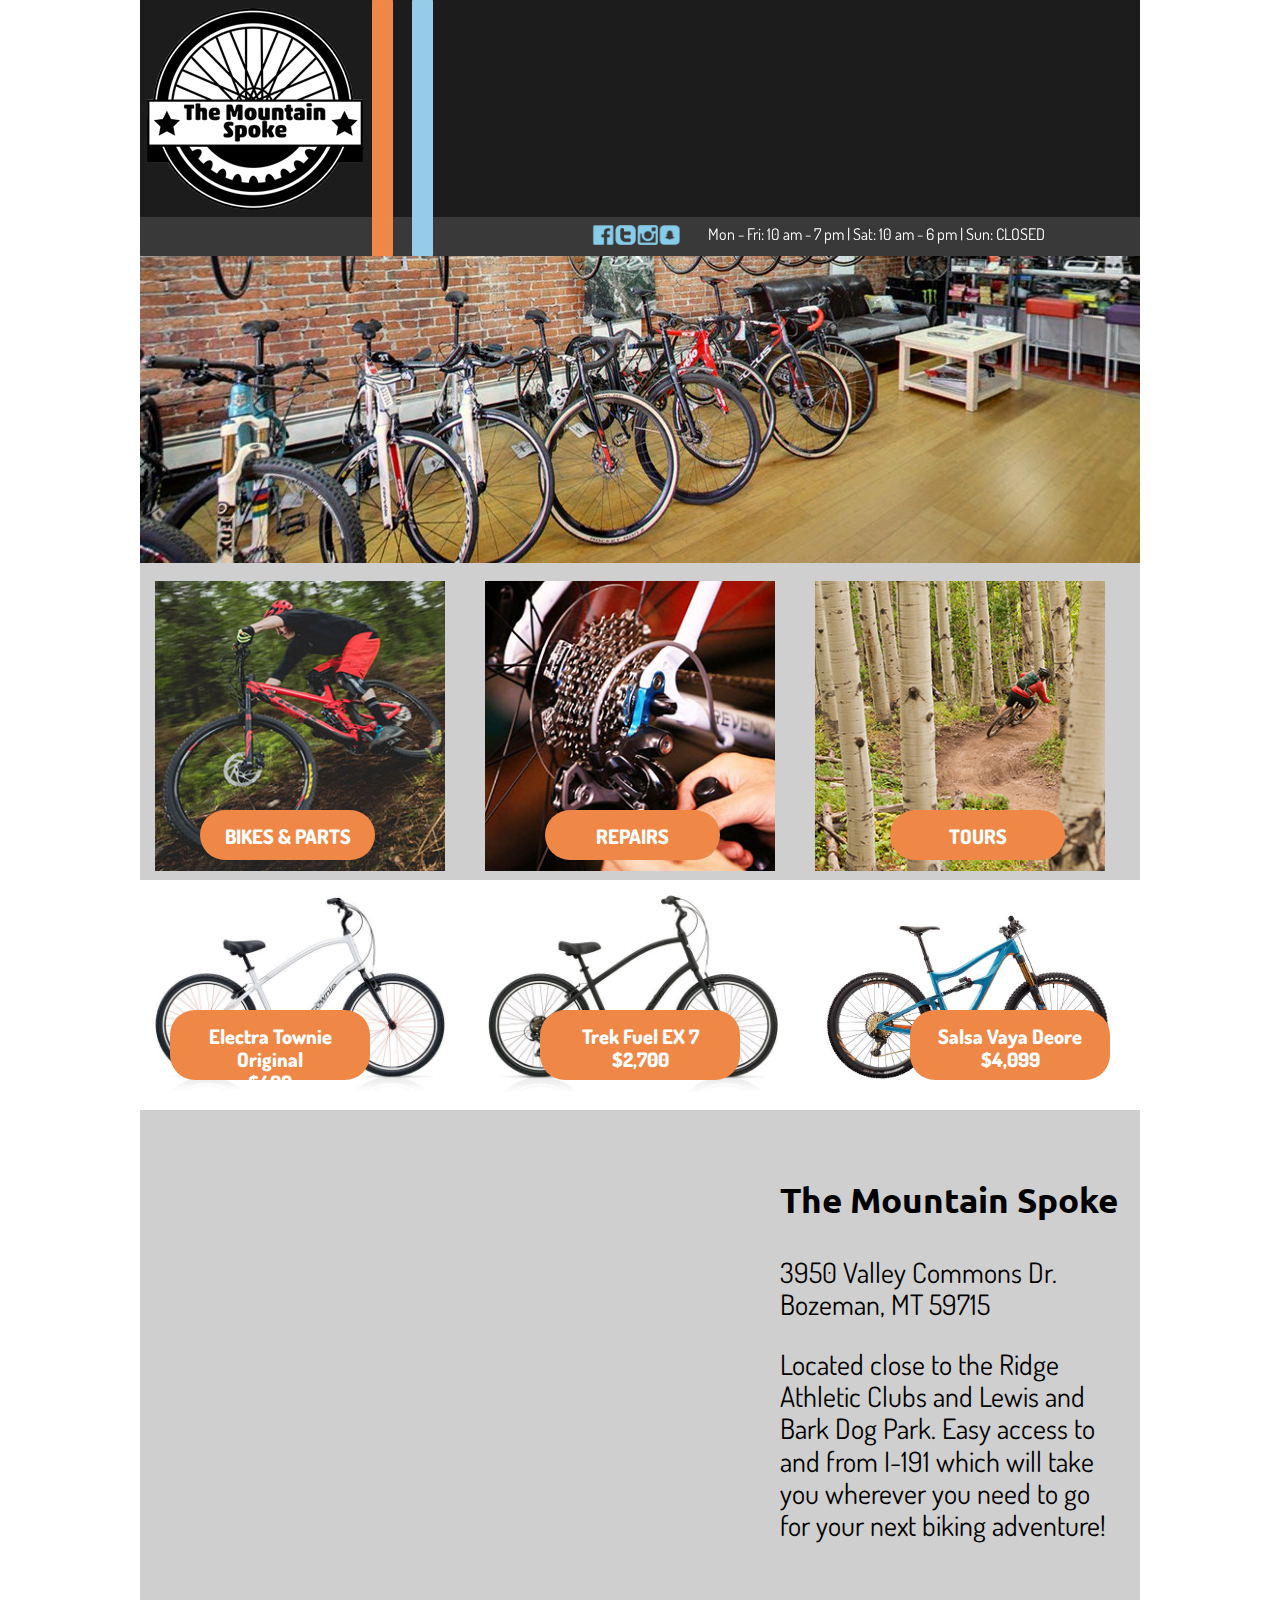
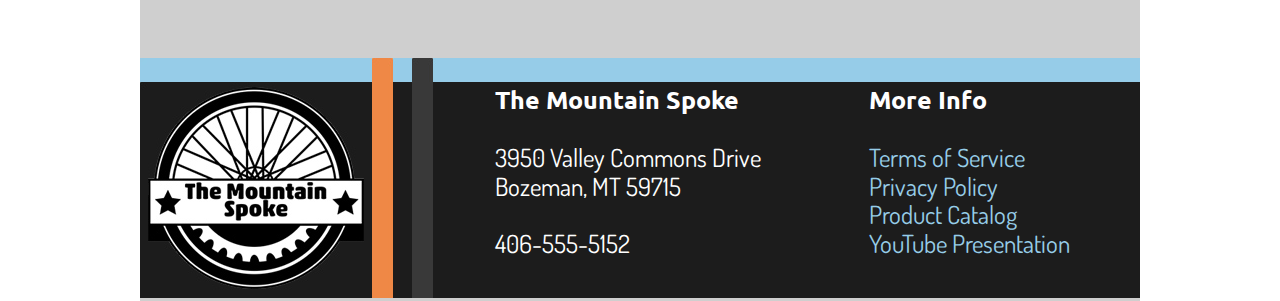
<file: index.html>
<!DOCTYPE html>
<html lang="en-US">
    
<head>
    <meta charset="utf-8">
    <meta name="description" content="The Home page on The Mountain Spoke website.">
    <title>The Mountain Spoke - Home</title>
    <meta name="author" content="Carly Kjelstrom">
    <meta name="viewport" content="width=device-width, initial-scale=1">
    <link href="css/normalize.css" rel="stylesheet" >
    <link href="css/main.css" rel="stylesheet" >
    <link href="css/medium.css" rel="stylesheet" >
    <link href="css/small.css" rel="stylesheet" >
</head>
    
<body>
        
<div class="content">
            
    <header>
        <img id="bannerheader" src="images/large-banner.jpg" alt="headerbanner"
            srcset="images/small-banner.jpg 580w,
                    images/medium-banner.jpg 750w,
                    images/large-banner.jpg 1000w"
            sizes="(max-width: 580px) 540px,
                (max-width: 900px) 710px,
                1000px" />
            <span id="businessHours" class="hide">Mon - Fri: 10 am - 7 pm | Sat: 10 am - 6 pm | Sun: CLOSED</span>
        <a href="#blank"><img id="socialMedia" src="images/social-media-images.png" alt="social media images"></a>
    </header>
    
    <nav class="navigation">
        <button onclick="myFunction()">&#9776;</button>
        <ul id="primaryNavigation" class="hide">
            <li><a href="index.html"><span id="activePage">Home</span></a></li>
            <li><a href="adventures.html">Adventure Tours</a></li>
            <li><a href="events.html">Events</a></li>
            <li><a href="shop.html">Shop</a></li>
            <li><a href="services.html">Services</a></li>
            <li><a href="contact.html">Contact Us</a></li>
        </ul> 
    </nav>
        
    <main>
        <img id="bikeShop" src="images/bike-shop-1.jpg" alt="bike shop">
        
        <div id="pageSection">
            <div class="row">
                <div class="column">
                    <a href="shop.html"><img id="bike1" src="images/bike-1.jpg" alt="bikes and parts"></a>
                </div>
                <div class="column">
                    <a href="services.html"><img id="bike2" src="images/bike-2.jpg" alt="repairs"></a>
                </div>
                <div class="column">
                    <a href="adventures.html"><img id="bike3" src="images/bike-3.jpg" alt="tours"></a>
                </div>
            </div>
        </div>
        
        <div id="pageButtons">
            <div class="row">
                <div class="buttonColumn">
                    <p id="rcorners1">BIKES &amp; PARTS</p>
                </div>
                <div class="buttonColumn">
                    <p id="rcorners1">REPAIRS</p>
                </div>
                <div class="buttonColumn">
                    <p id="rcorners1">TOURS</p>
                </div>
            </div>
        </div>
        
        <div id="saleSection">
            <div class="row">
                <div class="column">
                    <a href="shop.html"><img id="sale1" src="images/shop-bike-1.jpg" alt="bike sale 1"></a>
                </div>
                <div class="column">
                    <a href="shop.html"><img id="sale2" src="images/shop-bike-2.jpg" alt="bike sale 2"></a>
                </div>
                <div class="column">
                    <a href="shop.html"><img id="sale3" src="images/shop-bike-3.jpg" alt="bike sale 3"></a>
                </div>
            </div>
        </div>
        
        <div id="saleButtons">
            <div class="row">
                <div class="buttonColumn">
                    <p id="rcorners2">Electra Townie Original<br>$490</p>
                </div>
                <div class="buttonColumn">
                    <p id="rcorners2">Trek Fuel EX 7<br>$2,700</p>
                </div>
                <div class="buttonColumn">
                    <p id="rcorners2">Salsa Vaya Deore<br>$4,099</p>
                </div>
            </div>
        </div>
        
        <div id="mapSection">
            <div class="mapouter">
                <div class="gmap_canvas">
                    <iframe width="750" height="500" id="gmap_canvas" src="https://maps.google.com/maps?q=3950%20valley%20commons%20dr%2C%20bozeman%20mt&t=&z=15&ie=UTF8&iwloc=&output=embed" frameborder="0" scrolling="no" marginheight="0" marginwidth="0"></iframe><a href="https://www.pureblack.de/google-maps/"></a>
                </div>
            </div>
        </div>
        
        <div id="mapAdjecent">
            <h3>The Mountain Spoke</h3>
            <p>3950 Valley Commons Dr.
            <br>Bozeman, MT 59715</p>
            
            <p>Located close to the Ridge Athletic Clubs and Lewis and Bark Dog Park. Easy access to and from I-191 which will take you wherever you need to go for your next biking adventure!</p>
        </div>
    </main>
        
    <footer id="bannerfooter">
        
        <div id="footerInfo">
            <p id="footLocation"><span id="bold">The Mountain Spoke</span>
                <br><br>
            3950 Valley Commons Drive
                <br>
            Bozeman, MT 59715
                <br><br>
            406-555-5152</p>

            <p id="footMoreInfo"><span id="bold">More Info</span>
                <br><br>
            <a href="https://media.termsfeed.com/pdf/terms-and-conditions-template.pdf" target="_blank">Terms of Service</a>
                <br>
            <a href="https://media.termsfeed.com/pdf/privacy-policy-template.pdf" target="_blank">Privacy Policy</a>
                <br>
            <a href="shop.html">Product Catalog</a>
                <br>
            <a href="youtube.html" target="_blank">YouTube Presentation</a></p>
        </div>
            
        <img id="footerbanner" src="images/large-footer.jpg" alt="footerbanner"
            srcset="images/small-footer.jpg 580w,
                    images/medium-footer.jpg 750w,
                    images/large-footer.jpg 1000w"
            sizes="(max-width: 580px) 540px,
                    (max-width: 900px) 710px,
                    1000px" />
    </footer>
        
    <script type="text/javascript" src="js/hamburger.js" defer></script>
    
</div>
        
</body>
    
</html>
</file>
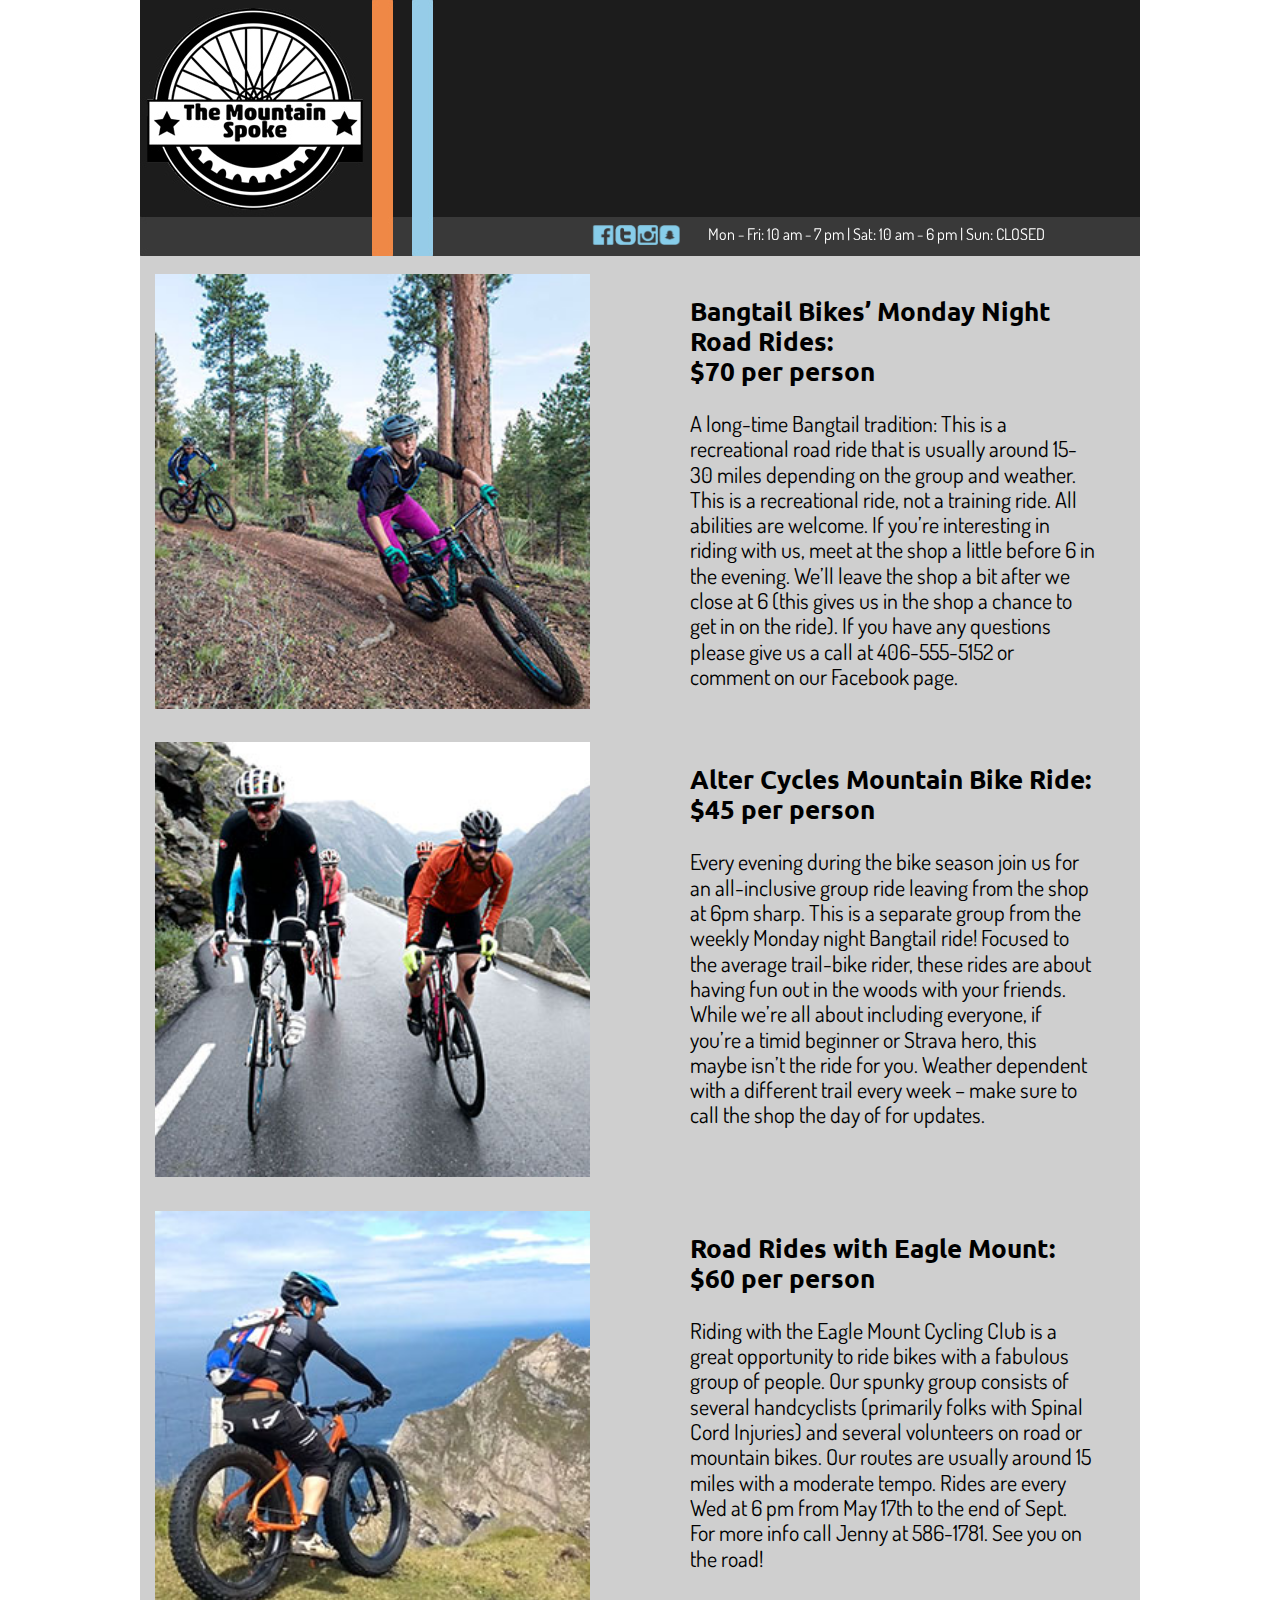
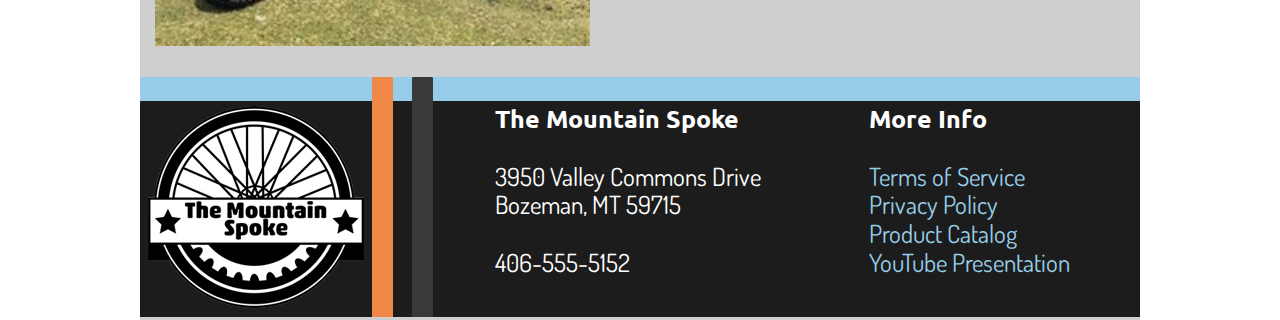
<file: adventures.html>
<!DOCTYPE html>
<html lang="en-US">
    
<head>
    <meta charset="utf-8">
    <meta name="description" content="The Adventure Tour page on The Mountain Spoke website.">
    <title>The Mountain Spoke - Adventure Tours</title>
    <meta name="author" content="Carly Kjelstrom">
    <meta name="viewport" content="width=device-width, initial-scale=1">
    <link href="css/normalize.css" rel="stylesheet" >
    <link href="css/main.css" rel="stylesheet" >
    <link href="css/medium.css" rel="stylesheet" >
    <link href="css/small.css" rel="stylesheet" >
</head>
    
<body>
        
<div class="content">
            
    <header>
        <img id="bannerheader" src="images/large-banner.jpg" alt="headerbanner"
            srcset="images/small-banner.jpg 580w,
                    images/medium-banner.jpg 750w,
                    images/large-banner.jpg 1000w"
            sizes="(max-width: 580px) 540px,
                (max-width: 900px) 710px,
                1000px" />
            <span id="businessHours" class="hide">Mon - Fri: 10 am - 7 pm | Sat: 10 am - 6 pm | Sun: CLOSED</span>
        <a href="#blank"><img id="socialMedia" src="images/social-media-images.png" alt="social media images"></a>
    </header>
    
    <nav class="navigation">
        <button onclick="myFunction()">&#9776;</button>
        <ul id="primaryNavigation" class="hide">
            <li><a href="index.html">Home</a></li>
            <li><a href="adventures.html"><span id="activePage">Adventure Tours</span></a></li>
            <li><a href="events.html">Events</a></li>
            <li><a href="shop.html">Shop</a></li>
            <li><a href="services.html">Services</a></li>
            <li><a href="contact.html">Contact Us</a></li>
        </ul> 
    </nav>
        
    <main>
        <div id="space"></div>        
        
        <div class="leftColumn">
            <img id="adventure1" src="images/adventure-bike-1.jpeg" alt="bike adventure 1">
            <p class="adventure1"><span id="boldAdventure">Bangtail Bikes’ Monday Night Road Rides:<br>$70 per person</span><br><br>A long-time Bangtail tradition: This is a recreational road ride that is usually around 15-30 miles depending on the group and weather. This is a recreational ride, not a training ride. All abilities are welcome. If you’re interesting in riding with us, meet at the shop a little before 6 in the evening. We’ll leave the shop a bit after we close at 6 (this gives us in the shop a chance to get in on the ride). If you have any questions please give us a call at 406-555-5152 or comment on our Facebook page.</p>
        </div>
        <div class="leftColumn">
            <img id="adventure2" src="images/adventure-bike-2.jpg" alt="bike adventure 2">
            <p class="adventure2"><span id="boldAdventure">Alter Cycles Mountain Bike Ride:<br>$45 per person</span><br><br>Every evening during the bike season join us for an all-inclusive group ride leaving from the shop at 6pm sharp. This is a separate group from the weekly Monday night Bangtail ride! Focused to the average trail-bike rider, these rides are about having fun out in the woods with your friends. While we’re all about including everyone, if you’re a timid beginner or Strava hero, this maybe isn’t the ride for you. Weather dependent with a different trail every week – make sure to call the shop the day of for updates.</p>
        </div>
        <div class="leftColumn">
            <img id="adventure3" src="images/adventure-bike-3.jpg" alt="bike adventure 3">
            <p class="adventure3"><span id="boldAdventure">Road Rides with Eagle Mount:<br>$60 per person</span><br><br>Riding with the Eagle Mount Cycling Club is a great opportunity to ride bikes with a fabulous group of people. Our spunky group consists of several handcyclists (primarily folks with Spinal Cord Injuries) and several volunteers on road or mountain bikes. Our routes are usually around 15 miles with a moderate tempo. Rides are every Wed at 6 pm from May 17th to the end of Sept. For more info call Jenny at 586-1781. See you on the road!</p>
        </div>

    </main>
        
    <footer id="bannerfooter">
        
        <div id="footerInfo">
            <p id="footLocation"><span id="bold">The Mountain Spoke</span>
                <br><br>
            3950 Valley Commons Drive
                <br>
            Bozeman, MT 59715
                <br><br>
            406-555-5152</p>

            <p id="footMoreInfo"><span id="bold">More Info</span>
                <br><br>
            <a href="https://media.termsfeed.com/pdf/terms-and-conditions-template.pdf" target="_blank">Terms of Service</a>
                <br>
            <a href="https://media.termsfeed.com/pdf/privacy-policy-template.pdf" target="_blank">Privacy Policy</a>
                <br>
            <a href="shop.html">Product Catalog</a>
                <br>
            <a href="youtube.html" target="_blank">YouTube Presentation</a></p>
        </div>
            
        <img id="footerbanner" src="images/large-footer.jpg" alt="footerbanner"
            srcset="images/small-footer.jpg 580w,
                    images/medium-footer.jpg 750w,
                    images/large-footer.jpg 1000w"
            sizes="(max-width: 580px) 540px,
                    (max-width: 900px) 710px,
                    1000px" />
    </footer>
        
    <script type="text/javascript" src="js/hamburger.js" defer></script>
    
</div>
        
</body>
    
</html>
</file>
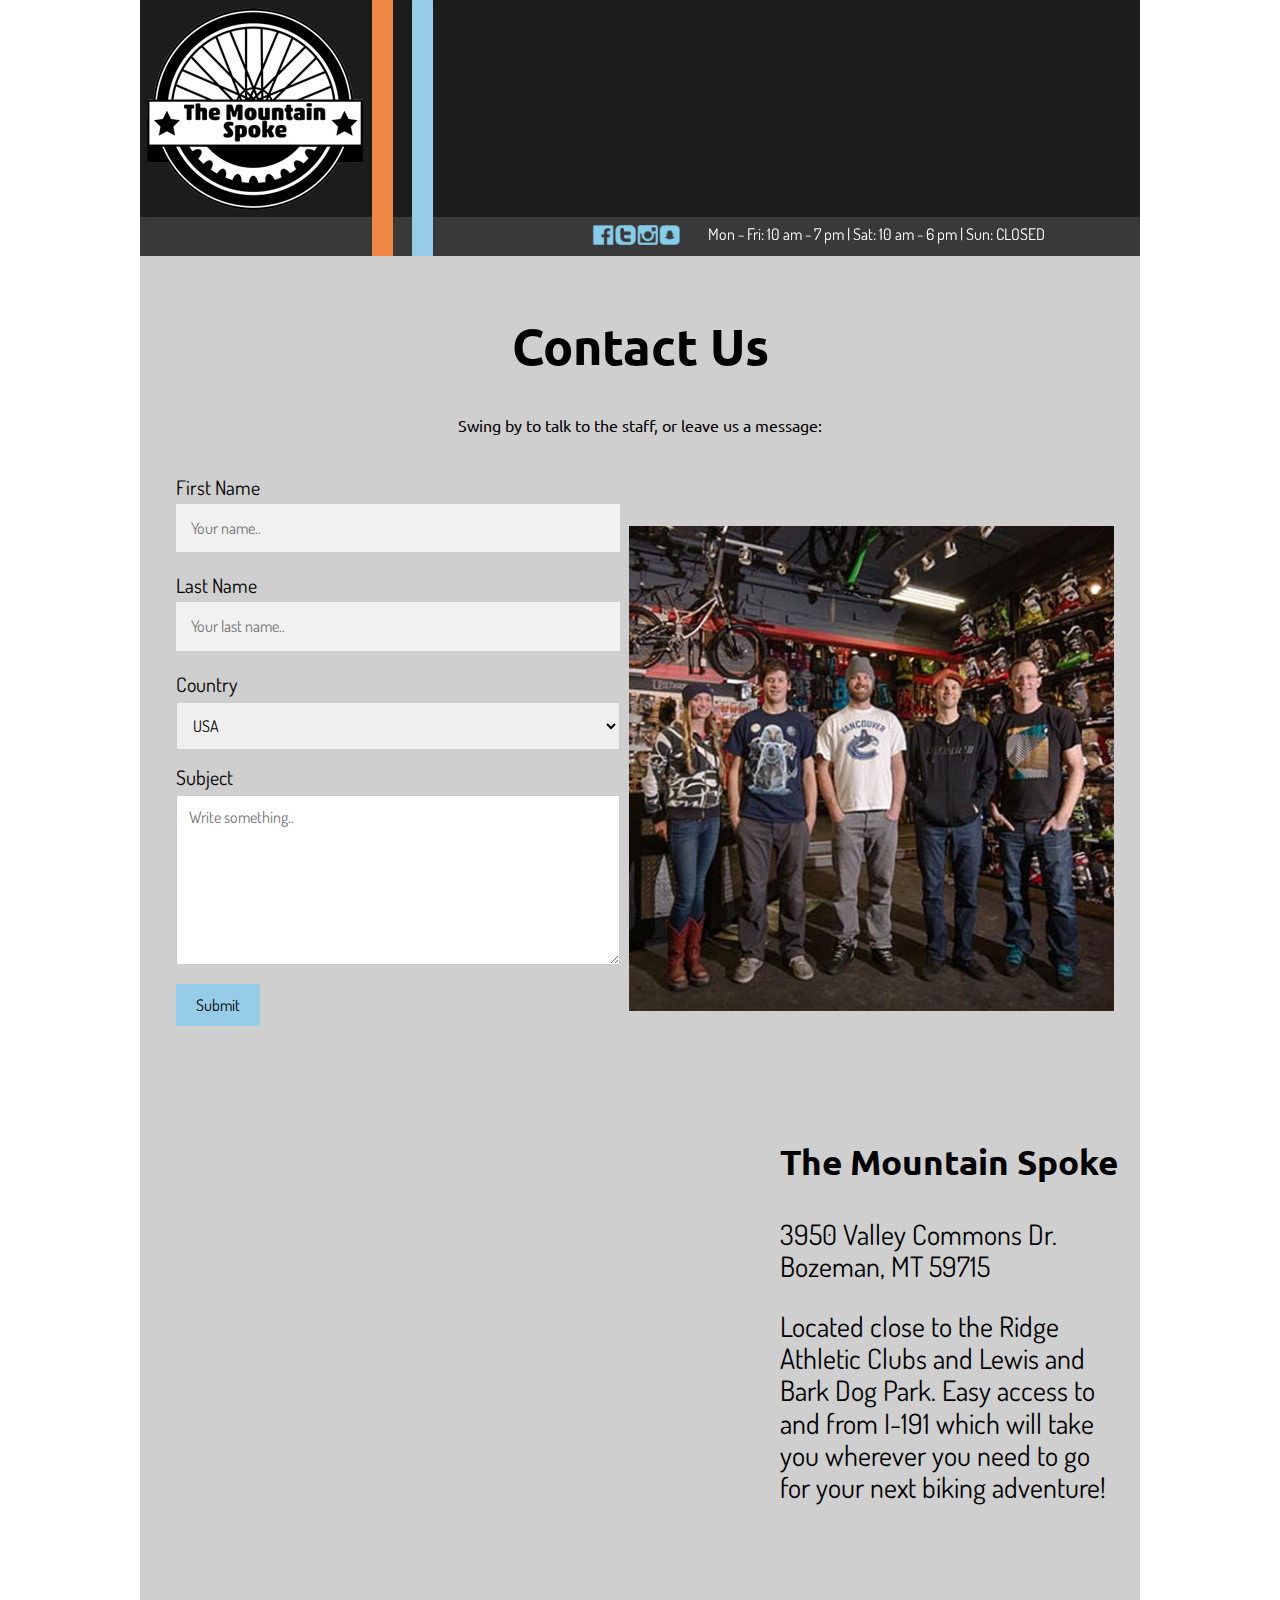
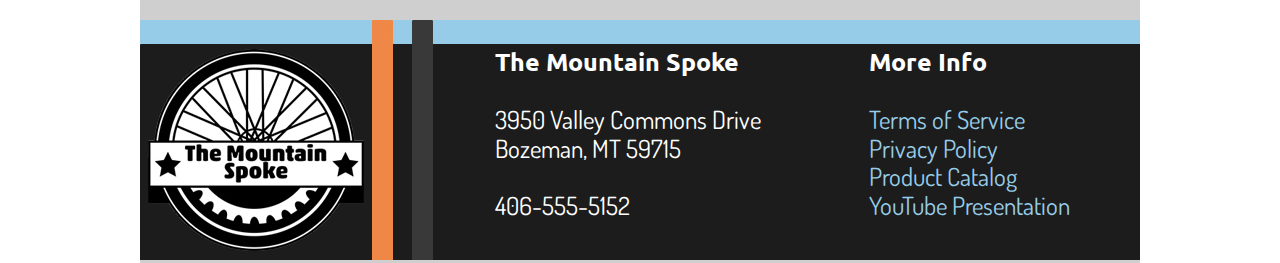
<file: contact.html>
<!DOCTYPE html>
<html lang="en-US">
    
<head>
    <meta charset="utf-8">
    <meta name="description" content="The Contact Us page on The Mountain Spoke website.">
    <title>The Mountain Spoke - Contact Us!</title>
    <meta name="author" content="Carly Kjelstrom">
    <meta name="viewport" content="width=device-width, initial-scale=1">
    <link href="css/normalize.css" rel="stylesheet" >
    <link href="css/main.css" rel="stylesheet" >
    <link href="css/medium.css" rel="stylesheet" >
    <link href="css/small.css" rel="stylesheet" >
</head>
    
<body>
        
<div class="content">
            
    <header>
        <img id="bannerheader" src="images/large-banner.jpg" alt="headerbanner"
            srcset="images/small-banner.jpg 580w,
                    images/medium-banner.jpg 750w,
                    images/large-banner.jpg 1000w"
            sizes="(max-width: 580px) 540px,
                (max-width: 900px) 710px,
                1000px" />
            <span id="businessHours" class="hide">Mon - Fri: 10 am - 7 pm | Sat: 10 am - 6 pm | Sun: CLOSED</span>
        <a href="#blank"><img id="socialMedia" src="images/social-media-images.png" alt="social media images"></a>
    </header>
    
    <nav class="navigation">
        <button onclick="myFunction()">&#9776;</button>
        <ul id="primaryNavigation" class="hide">
            <li><a href="index.html">Home</a></li>
            <li><a href="adventures.html">Adventure Tours</a></li>
            <li><a href="events.html">Events</a></li>
            <li><a href="shop.html">Shop</a></li>
            <li><a href="services.html">Services</a></li>
            <li><a href="contact.html"><span id="activePage">Contact Us</span></a></li>
        </ul> 
    </nav>
        
    <main>
        
        <div id="space"></div>

        <div class="container">
            <div style="text-align:center">
                <h2>Contact Us</h2>
                <p id="contact">Swing by to talk to the staff, or leave us a message:</p>
            </div>
            <div class="contactRow">
            <div class="contactColumn">
                <form action="/action_page.php">
                <label for="fname">First Name</label>
                <input type="text" id="fname" name="firstname" placeholder="Your name..">
                <label for="lname">Last Name</label>
                <input type="text" id="lname" name="lastname" placeholder="Your last name..">
                <label for="country">Country</label>
                    <select id="country" name="country">
                        <option value="usa">USA</option>
                        <option value="canada">Canada</option>
                    </select>
                <label for="subject">Subject</label>
                <textarea id="subject" name="subject" placeholder="Write something.." style="height:170px"></textarea>
                <input type="submit" value="Submit">
                </form>
            </div>
            </div>
            <img id="team1" src="images/team-bike.jpg" alt="the crew of Mountain Spoke">
        </div>
        
        <div id="mapSection">
            <div class="mapouter">
                <div class="gmap_canvas">
                    <iframe width="750" height="500" id="gmap_canvas" src="https://maps.google.com/maps?q=3950%20valley%20commons%20dr%2C%20bozeman%20mt&t=&z=15&ie=UTF8&iwloc=&output=embed" frameborder="0" scrolling="no" marginheight="0" marginwidth="0"></iframe><a href="https://www.pureblack.de/google-maps/"></a>
                </div>
            </div>
        </div>
        
        <div id="mapAdjecent">
            <h3>The Mountain Spoke</h3>
            <p>3950 Valley Commons Dr.
            <br>Bozeman, MT 59715</p>
            
            <p>Located close to the Ridge Athletic Clubs and Lewis and Bark Dog Park. Easy access to and from I-191 which will take you wherever you need to go for your next biking adventure!</p>
        </div>
        
        </main>
        
    <footer id="bannerfooter">
        
        <div id="footerInfo">
            <p id="footLocation"><span id="bold">The Mountain Spoke</span>
                <br><br>
            3950 Valley Commons Drive
                <br>
            Bozeman, MT 59715
                <br><br>
            406-555-5152</p>

            <p id="footMoreInfo"><span id="bold">More Info</span>
                <br><br>
            <a href="https://media.termsfeed.com/pdf/terms-and-conditions-template.pdf" target="_blank">Terms of Service</a>
                <br>
            <a href="https://media.termsfeed.com/pdf/privacy-policy-template.pdf" target="_blank">Privacy Policy</a>
                <br>
            <a href="shop.html">Product Catalog</a>
                <br>
            <a href="youtube.html" target="_blank">YouTube Presentation</a></p>
        </div>
            
        <img id="footerbanner" src="images/large-footer.jpg" alt="footerbanner"
            srcset="images/small-footer.jpg 580w,
                    images/medium-footer.jpg 750w,
                    images/large-footer.jpg 1000w"
            sizes="(max-width: 580px) 540px,
                    (max-width: 900px) 710px,
                    1000px" />
    </footer>
        
    <script type="text/javascript" src="js/hamburger.js" defer></script>
    
</div>
        
</body>
    
</html>
</file>
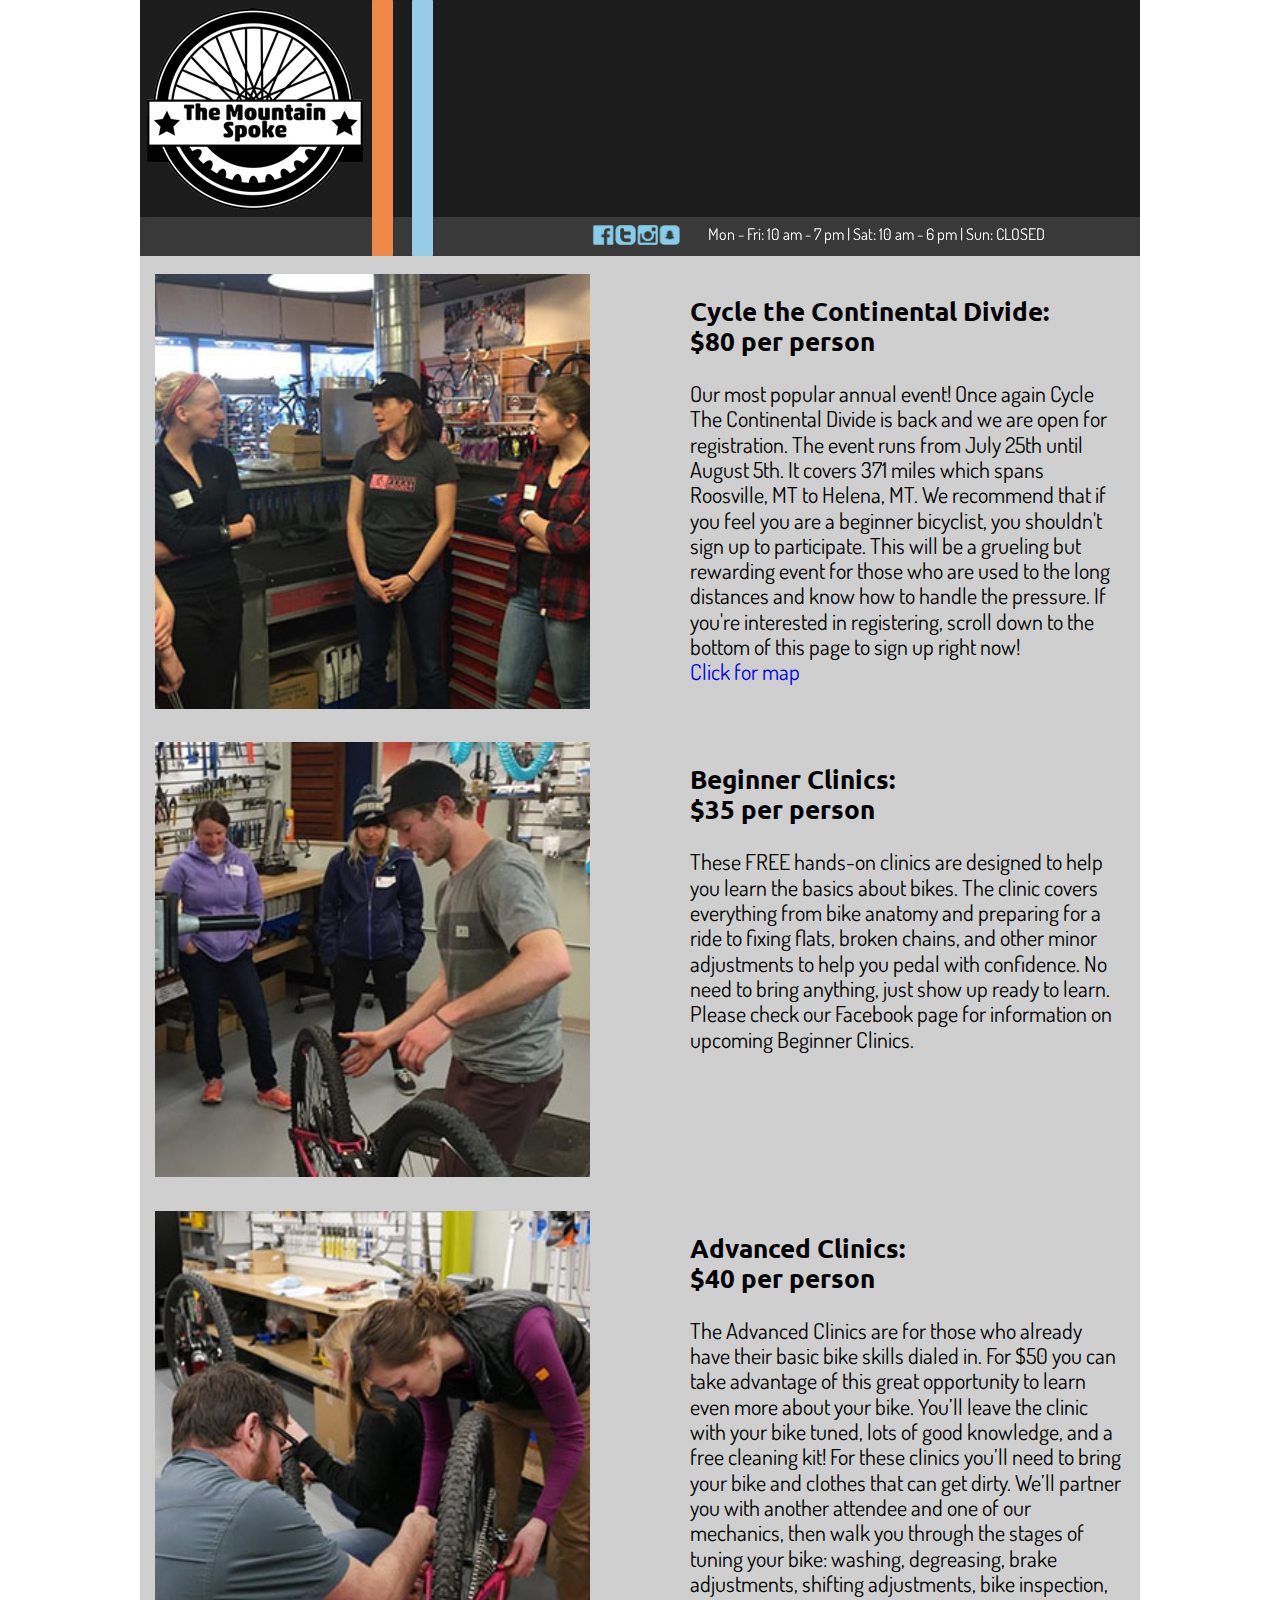
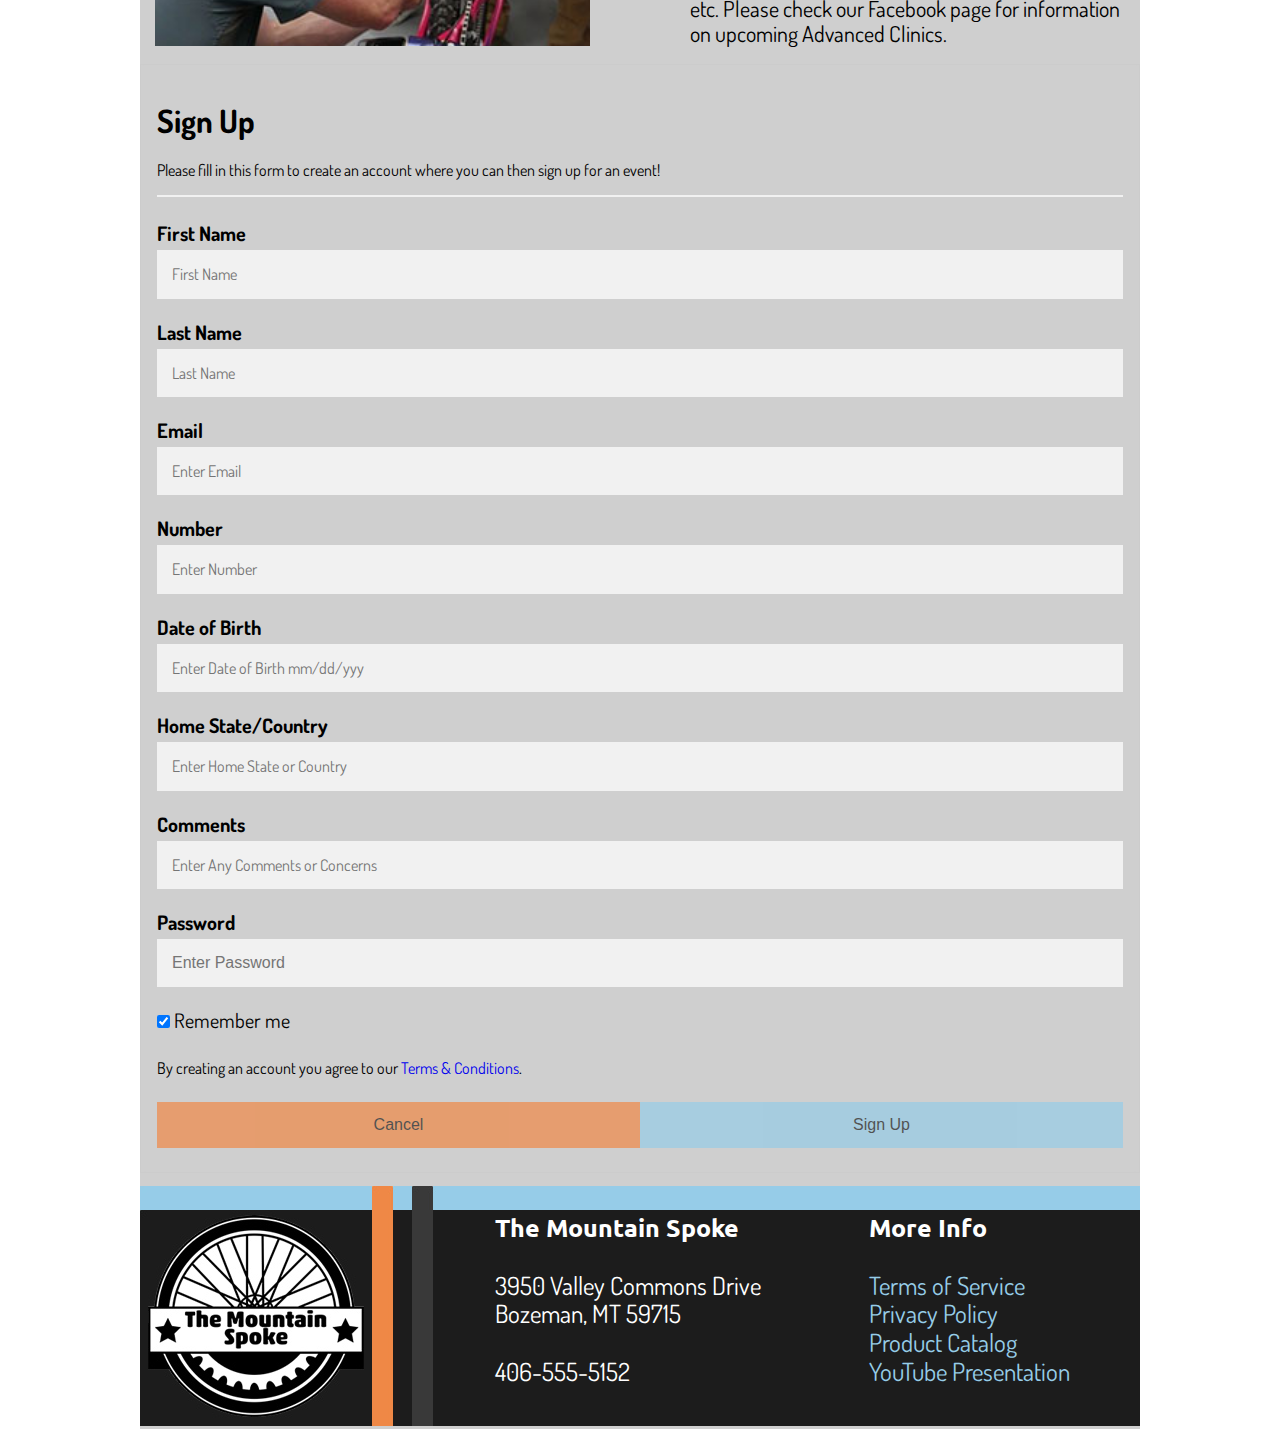
<file: events.html>
<!DOCTYPE html>
<html lang="en-US">
    
<head>
    <meta charset="utf-8">
    <meta name="description" content="The Events page on The Mountain Spoke website.">
    <title>The Mountain Spoke - Events</title>
    <meta name="author" content="Carly Kjelstrom">
    <meta name="viewport" content="width=device-width, initial-scale=1">
    <link href="css/normalize.css" rel="stylesheet" >
    <link href="css/main.css" rel="stylesheet" >
    <link href="css/medium.css" rel="stylesheet" >
    <link href="css/small.css" rel="stylesheet" >
</head>
    
<body>
        
<div class="content">
            
    <header>
        <img id="bannerheader" src="images/large-banner.jpg" alt="headerbanner"
            srcset="images/small-banner.jpg 580w,
                    images/medium-banner.jpg 750w,
                    images/large-banner.jpg 1000w"
            sizes="(max-width: 580px) 540px,
                (max-width: 900px) 710px,
                1000px" />
            <span id="businessHours" class="hide">Mon - Fri: 10 am - 7 pm | Sat: 10 am - 6 pm | Sun: CLOSED</span>
        <a href="#blank"><img id="socialMedia" src="images/social-media-images.png" alt="social media images"></a>
    </header>
    
    <nav class="navigation">
        <button onclick="myFunction()">&#9776;</button>
        <ul id="primaryNavigation" class="hide">
            <li><a href="index.html">Home</a></li>
            <li><a href="adventures.html">Adventure Tours</a></li>
            <li><a href="events.html"><span id="activePage">Events</span></a></li>
            <li><a href="shop.html">Shop</a></li>
            <li><a href="services.html">Services</a></li>
            <li><a href="contact.html">Contact Us</a></li>
        </ul> 
    </nav>
        
    <main>
        <div id="space"></div>        
        
        <div class="leftColumn">
            <img id="event1" src="images/event-bike-6.jpg" alt="bike event 1">
            <p class="event1"><span id="boldEvent">Cycle the Continental Divide:<br>$80 per person</span><br><br>Our most popular annual event! Once again Cycle The Continental Divide is back and we are open for registration. The event runs from July 25th until August 5th. It covers 371 miles which spans Roosville, MT to Helena, MT. We recommend that if you feel you are a beginner bicyclist, you shouldn't sign up to participate. This will be a grueling but rewarding event for those who are used to the long distances and know how to handle the pressure. If you're interested in registering, scroll down to the bottom of this page to sign up right now!<br><a href="images/event-bike-map.gif" target="_blank">Click for map</a></p>
        </div>
        <div class="leftColumn">
            <img id="event2" src="images/event-bike-4.jpg" alt="bike event 2">
            <p class="event2"><span id="boldEvent">Beginner Clinics:<br>$35 per person</span><br><br>These FREE hands-on clinics are designed to help you learn the basics about bikes. The clinic covers everything from bike anatomy and preparing for a ride to fixing flats, broken chains, and other minor adjustments to help you pedal with confidence. No need to bring anything, just show up ready to learn. Please check our Facebook page for information on upcoming Beginner Clinics.</p>
        </div>
        <div class="leftColumn">
            <img id="event3" src="images/event-bike-5.jpg" alt="bike event 3">
            <p class="event3"><span id="boldEvent">Advanced Clinics:<br>$40 per person</span><br><br>The Advanced Clinics are for those who already have their basic bike skills dialed in. For $50 you can take advantage of this great opportunity to learn even more about your bike. You’ll leave the clinic with your bike tuned, lots of good knowledge, and a free cleaning kit! For these clinics you’ll need to bring your bike and clothes that can get dirty. We’ll partner you with another attendee and one of our mechanics, then walk you through the stages of tuning your bike: washing, degreasing, brake adjustments, shifting adjustments, bike inspection, etc. Please check our Facebook page for information on upcoming Advanced Clinics.</p>
        </div>
        
        <form action="/action_page.php" style="border:1px solid #ccc">
            <div class="container">
                <h1>Sign Up</h1>
                <p>Please fill in this form to create an account where you can then sign up for an event!</p>
                <hr>
                
                <label for="firstName"><b>First Name</b></label>
                <input type="text" placeholder="First Name" name="firstName" required>
                
                <label for="lastName"><b>Last Name</b></label>
                <input type="text" placeholder="Last Name" name="lastName" required>

                <label for="email"><b>Email</b></label>
                <input type="text" placeholder="Enter Email" name="email" required>
                
                <label for="number"><b>Number</b></label>
                <input type="text" placeholder="Enter Number" name="number" required>
                
                <label for="dateOfBirth"><b>Date of Birth</b></label>
                <input type="text" placeholder="Enter Date of Birth mm/dd/yyy" name="dateOfBirth" required>
                
                <label for="home"><b>Home State/Country</b></label>
                <input type="text" placeholder="Enter Home State or Country" name="home" required>
                
                <label for="comments"><b>Comments</b></label>
                <input type="text" placeholder="Enter Any Comments or Concerns" name="comments" required>

                <label for="psw"><b>Password</b></label>
                <input type="password" placeholder="Enter Password" name="psw" required>
    
                <label>
                <input type="checkbox" checked="checked" name="remember" style="margin-bottom:15px"> Remember me
                </label>
    
                <p>By creating an account you agree to our <a href="https://media.termsfeed.com/pdf/terms-and-conditions-template.pdf" target="_blank">Terms &amp; Conditions</a>.</p>

                <div class="clearfix">
                <button type="button" class="cancelbtn">Cancel</button>
                <button type="submit" class="signupbtn">Sign Up</button>
                </div>
            </div>
        </form>

    </main>
        
    <footer id="bannerfooter">
        
        <div id="footerInfo">
            <p id="footLocation"><span id="bold">The Mountain Spoke</span>
                <br><br>
            3950 Valley Commons Drive
                <br>
            Bozeman, MT 59715
                <br><br>
            406-555-5152</p>

            <p id="footMoreInfo"><span id="bold">More Info</span>
                <br><br>
            <a href="https://media.termsfeed.com/pdf/terms-and-conditions-template.pdf" target="_blank">Terms of Service</a>
                <br>
            <a href="https://media.termsfeed.com/pdf/privacy-policy-template.pdf" target="_blank">Privacy Policy</a>
                <br>
            <a href="shop.html">Product Catalog</a>
                <br>
            <a href="youtube.html" target="_blank">YouTube Presentation</a></p>
        </div>
            
        <img id="footerbanner" src="images/large-footer.jpg" alt="footerbanner"
            srcset="images/small-footer.jpg 580w,
                    images/medium-footer.jpg 750w,
                    images/large-footer.jpg 1000w"
            sizes="(max-width: 580px) 540px,
                    (max-width: 900px) 710px,
                    1000px" />
    </footer>
        
    <script type="text/javascript" src="js/hamburger.js" defer></script>
    
</div>
        
</body>
    
</html>
</file>
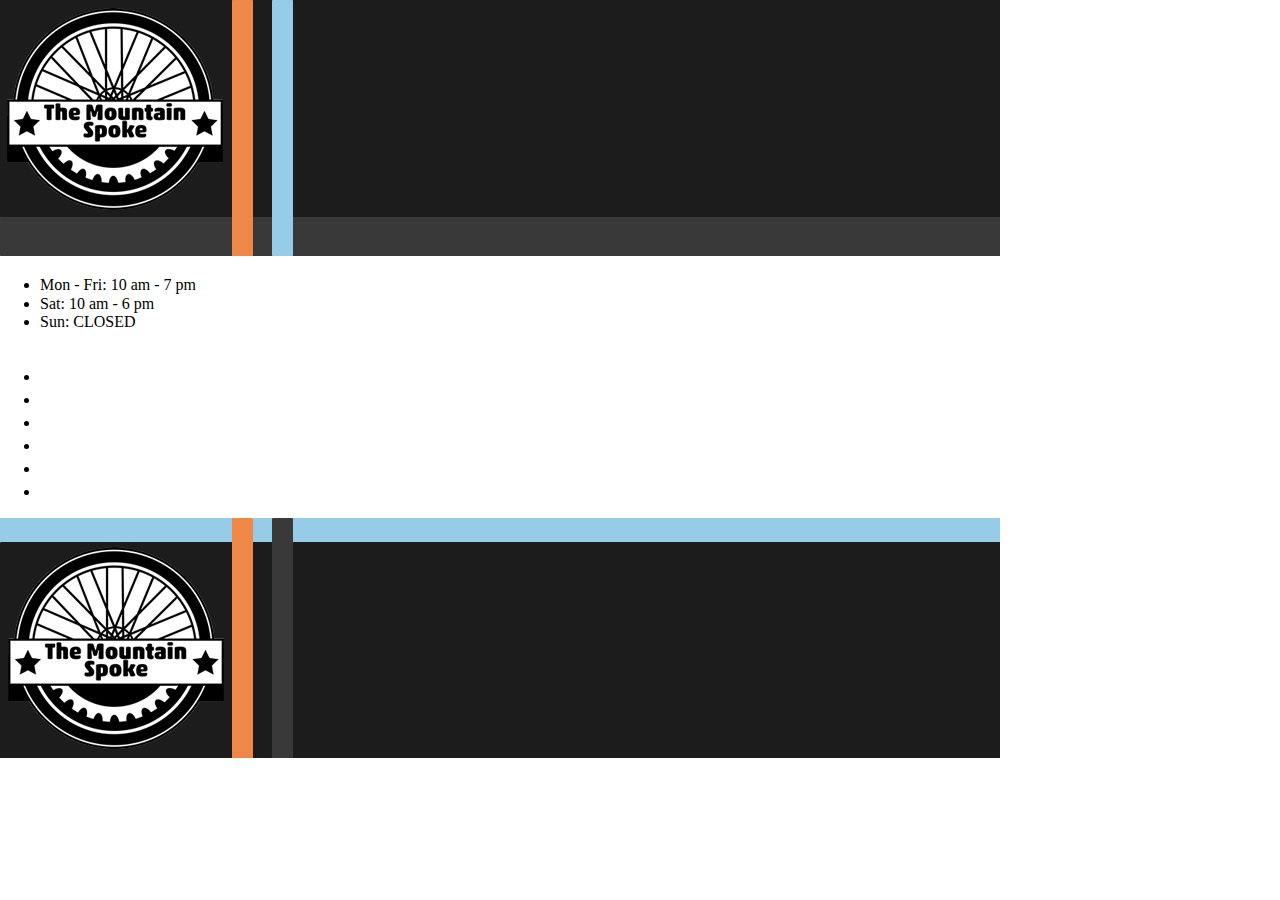
<file: home.html>
<!DOCTYPE html>
<html lang="en-US">
    <head>
         <meta charset="utf-8">
        <meta name="description" content="The home page on The Mountain Spoke website.">
        <title>The Mountain Spoke - Home</title>
        <meta name="viewport" content="width=device-width, initial-scale=1">
        <link href="css/normalize.css" rel="stylesheet" >
        <link href="css/small.css" rel="stylesheet" >
        <link href="css/medium.css" rel="stylesheet" >
        <link href="css/large.css" rel="stylesheet" >
         
    </head>
    <body>
        <header class="logoheader">
            <img src="images/LARGE-banner.jpg" alt="headerbanner"
                 srcset="images/SMALL-banner.jpg 580w,
                         images/MEDIUM-banner.jpg 750w,
                         images/LARGE-banner.jpg 1000w"
                 sizes="(max-width: 580px) 540px,
                        (max-width: 900px) 710px,
                        1000px" />
           <!-- <img id="logoHead" src="images/LOGO-300.png" alt="logo" 
                 srcset="images/LOGO-100.png 100w,
                         images/LOGO-200.png 200w,
                         images/LOGO-300.png 300w"
                 sizes="(max-width: 620px) 100px,
                        (max-width: 790px) 200px,
                        (max-width: 1400px) 300px" /> -->
            <ul id="businessHours" class="hide">
                <li>Mon - Fri: 10 am - 7 pm</li>
                <li>Sat: 10 am - 6 pm</li>
                <li>Sun: CLOSED</li>
            </ul> 
        </header>
        <nav class="navigation">
            <!-- <button onclick="myFunction()">&#9776;</button> -->
            <ul id="primaryNavigation" class="hide">
                <li><a href="home.html">Home</a></li>
                <li><a href="adventures.html">Adventure Tours</a></li>
                <li><a href="events.html">Events</a></li>
                <li><a href="shop.html">Shop</a></li>
                <li><a href="services.html">Services</a></li>
                <li><a href="contact.html">Contact Us</a></li>
            </ul> 
        </nav>
        
        <main>
            
        </main>
        
        <footer>
            
            <img src="images/LARGE-footer.jpg" alt="footerbanner"
                 srcset="images/SMALL-footer.jpg 580w,
                         images/MEDIUM-footer.jpg 750w,
                         images/LARGE-footer.jpg 1000w"
                 sizes="(max-width: 580px) 540px,
                        (max-width: 900px) 710px,
                        1000px" />
           <!-- <img id="logoFoot" src="images/LOGO-300.png" alt="logo" 
                 srcset="images/LOGO-100.png 100w,
                         images/LOGO-200.png 200w,
                         images/LOGO-300.png 300w"
                 sizes="(max-width: 620px) 100px,
                        (max-width: 790px) 200px,
                        (max-width: 1400px) 300px" /> -->
        </footer>
    </body>
</html>
</file>
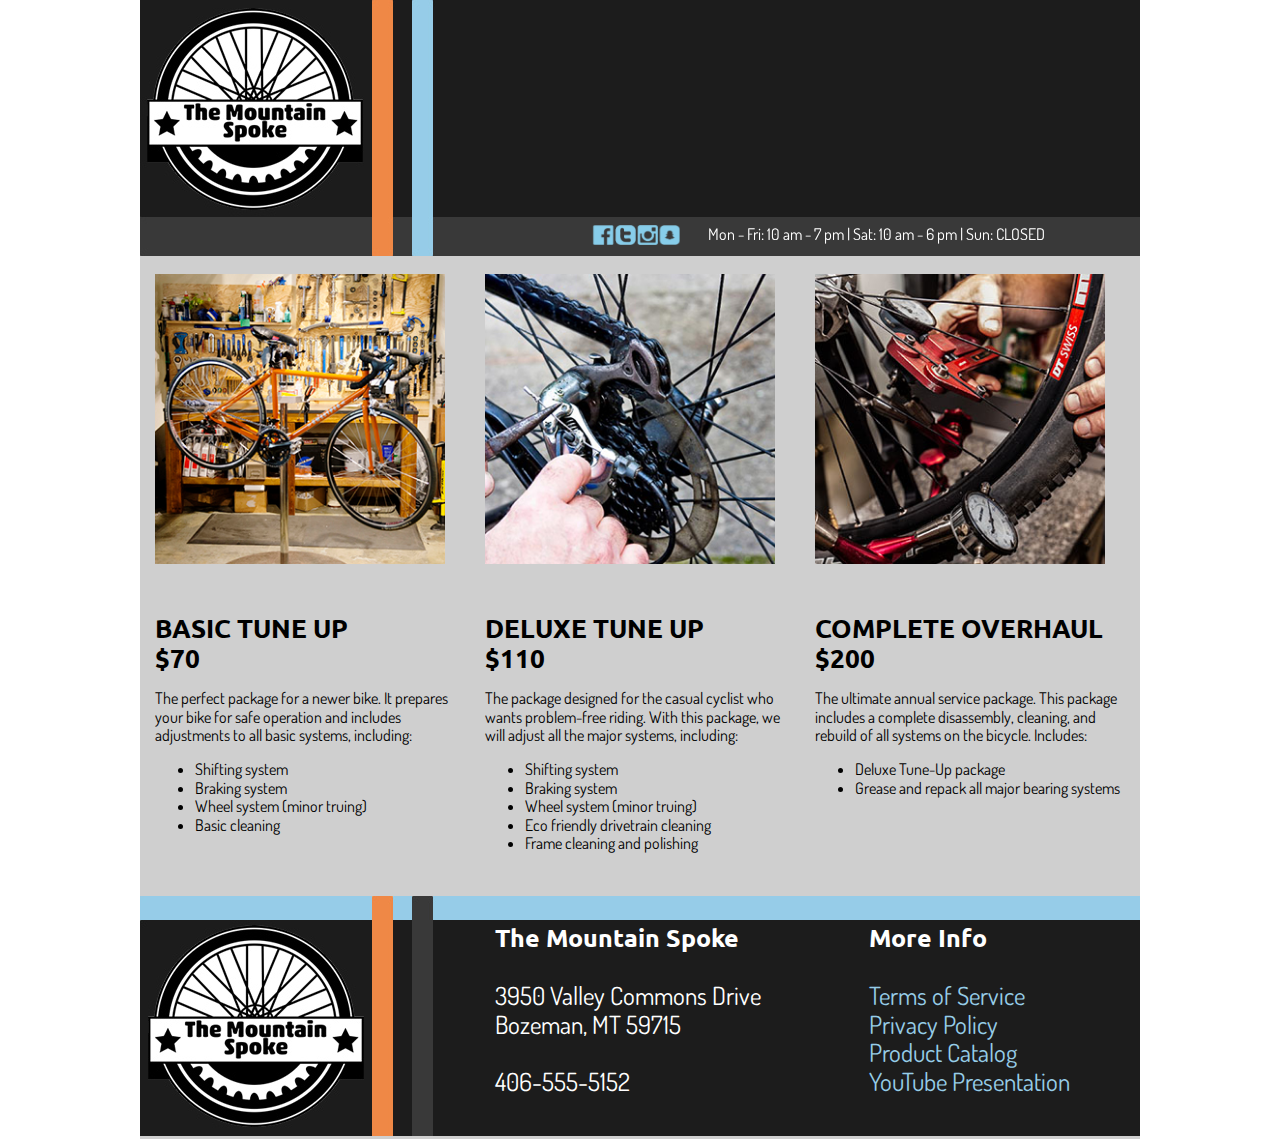
<file: services.html>
<!DOCTYPE html>
<html lang="en-US">
    
<head>
    <meta charset="utf-8">
    <meta name="description" content="The Service and Repairs page on The Mountain Spoke website.">
    <title>The Mountain Spoke - Service and Repairs</title>
    <meta name="author" content="Carly Kjelstrom">
    <meta name="viewport" content="width=device-width, initial-scale=1">
    <link href="css/normalize.css" rel="stylesheet" >
    <link href="css/main.css" rel="stylesheet" >
    <link href="css/medium.css" rel="stylesheet" >
    <link href="css/small.css" rel="stylesheet" >
</head>
    
<body>
        
<div class="content">
            
    <header>
        <img id="bannerheader" src="images/large-banner.jpg" alt="headerbanner"
            srcset="images/small-banner.jpg 580w,
                    images/medium-banner.jpg 750w,
                    images/large-banner.jpg 1000w"
            sizes="(max-width: 580px) 540px,
                (max-width: 900px) 710px,
                1000px" />
            <span id="businessHours" class="hide">Mon - Fri: 10 am - 7 pm | Sat: 10 am - 6 pm | Sun: CLOSED</span>
        <a href="#blank"><img id="socialMedia" src="images/social-media-images.png" alt="social media images"></a>
    </header>
    
    <nav class="navigation">
        <button onclick="myFunction()">&#9776;</button>
        <ul id="primaryNavigation" class="hide">
            <li><a href="index.html">Home</a></li>
            <li><a href="adventures.html">Adventure Tours</a></li>
            <li><a href="events.html">Events</a></li>
            <li><a href="shop.html">Shop</a></li>
            <li><a href="services.html"><span id="activePage">Services</span></a></li>
            <li><a href="contact.html">Contact Us</a></li>
        </ul> 
    </nav>
        
    <main>
        <div id="space"></div>        
        
        <div id="pageSection">
            <div class="row">
                <div class="column">
                    <img id="repair1" src="images/repair-bike-1.jpg" alt="bike repair 1">
                </div>
                <div class="column">
                    <img id="repair2" src="images/repair-bike-2.jpg" alt="bike repair 2">
                </div>
                <div class="column">
                    <img id="repair3" src="images/repair-bike-3.jpg" alt="bike repair 3">
                </div>
            </div>
        </div>
        
        <div id="pageSection2">
            <div class="row">
                <div class="column">
                    <p><span id="serviceBold">BASIC TUNE UP<br>$70</span></p>
                    <p>The perfect package for a newer bike. It prepares your bike for safe operation and includes adjustments to all basic systems, including:</p>
                        <ul>
                            <li>Shifting system</li>
                            <li>Braking system</li>
                            <li>Wheel system (minor truing)</li>
                            <li>Basic cleaning</li>
                        </ul>
                </div>
                <div class="column">
                    <p><span id="serviceBold">DELUXE TUNE UP<br>$110</span></p>
                    <p>The package designed for the casual cyclist who wants problem-free riding. With this package, we will adjust all the major systems, including:</p>
                        <ul>
                            <li>Shifting system</li>
                            <li>Braking system</li>
                            <li>Wheel system (minor truing)</li>
                            <li>Eco friendly drivetrain cleaning</li>
                            <li>Frame cleaning and polishing</li>
                        </ul>
                </div>
                <div class="column">
                    <p><span id="serviceBold">COMPLETE OVERHAUL<br>$200</span></p>
                    <p>The ultimate annual service package. This package includes a complete disassembly, cleaning, and rebuild of all systems on the bicycle. Includes:</p>
                        <ul>
                            <li>Deluxe Tune-Up package</li>
                            <li>Grease and repack all major bearing systems</li>
                        </ul>
                </div>
            </div>
        </div>

    </main>
        
    <footer id="bannerfooter">
        
        <div id="footerInfo">
            <p id="footLocation"><span id="bold">The Mountain Spoke</span>
                <br><br>
            3950 Valley Commons Drive
                <br>
            Bozeman, MT 59715
                <br><br>
            406-555-5152</p>

            <p id="footMoreInfo"><span id="bold">More Info</span>
                <br><br>
            <a href="https://media.termsfeed.com/pdf/terms-and-conditions-template.pdf" target="_blank">Terms of Service</a>
                <br>
            <a href="https://media.termsfeed.com/pdf/privacy-policy-template.pdf" target="_blank">Privacy Policy</a>
                <br>
            <a href="shop.html">Product Catalog</a>
                <br>
            <a href="youtube.html" target="_blank">YouTube Presentation</a></p>
        </div>
            
        <img id="footerbanner" src="images/large-footer.jpg" alt="footerbanner"
            srcset="images/small-footer.jpg 580w,
                    images/medium-footer.jpg 750w,
                    images/large-footer.jpg 1000w"
            sizes="(max-width: 580px) 540px,
                    (max-width: 900px) 710px,
                    1000px" />
    </footer>
        
    <script type="text/javascript" src="js/hamburger.js" defer></script>
    
</div>
        
</body>
    
</html>
</file>
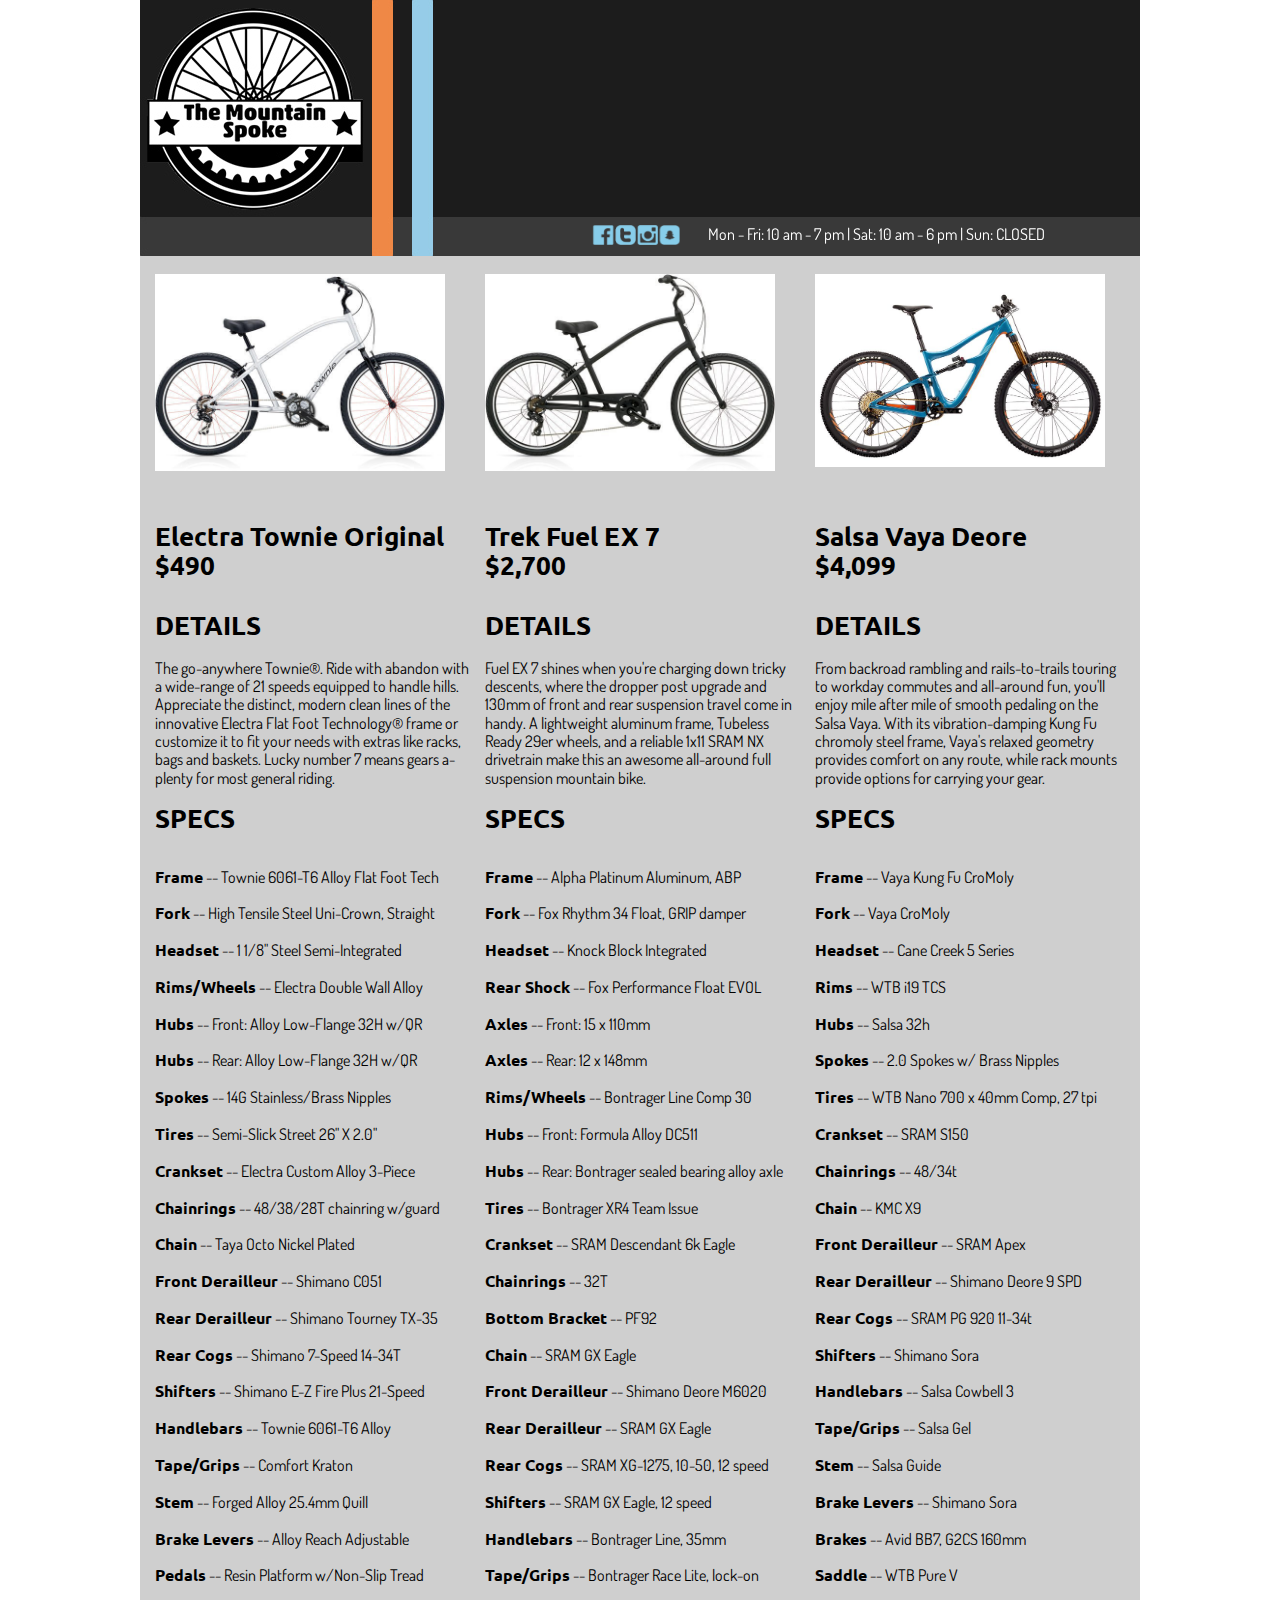
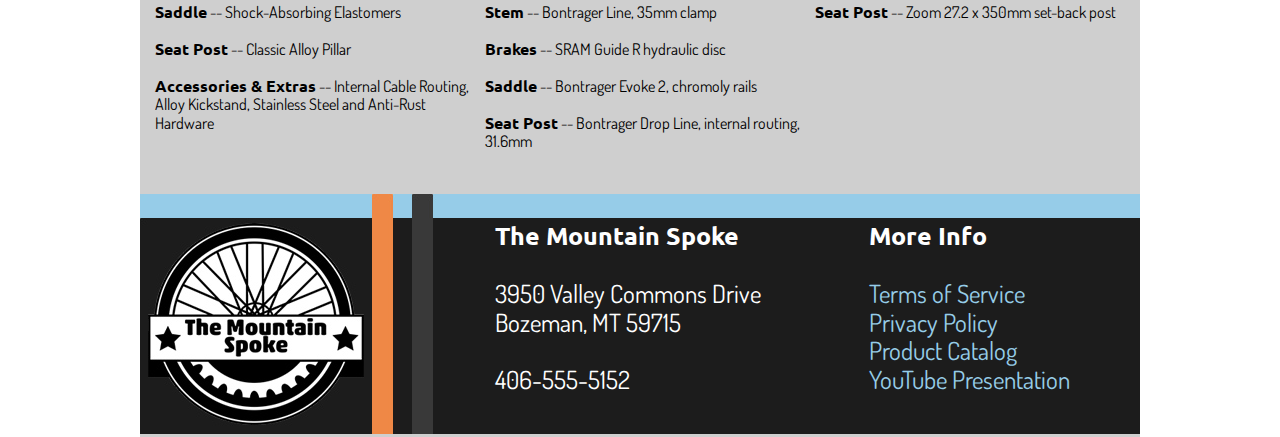
<file: shop.html>
<!DOCTYPE html>
<html lang="en-US">
    
<head>
    <meta charset="utf-8">
    <meta name="description" content="The Shop page on The Mountain Spoke website.">
    <title>The Mountain Spoke - Shop Bikes and Parts</title>
    <meta name="author" content="Carly Kjelstrom">
    <meta name="viewport" content="width=device-width, initial-scale=1">
    <link href="css/normalize.css" rel="stylesheet" >
    <link href="css/main.css" rel="stylesheet" >
    <link href="css/medium.css" rel="stylesheet" >
    <link href="css/small.css" rel="stylesheet" >
</head>
    
<body>
        
<div class="content">
            
    <header>
        <img id="bannerheader" src="images/large-banner.jpg" alt="headerbanner"
            srcset="images/small-banner.jpg 580w,
                    images/medium-banner.jpg 750w,
                    images/large-banner.jpg 1000w"
            sizes="(max-width: 580px) 540px,
                (max-width: 900px) 710px,
                1000px" />
            <span id="businessHours" class="hide">Mon - Fri: 10 am - 7 pm | Sat: 10 am - 6 pm | Sun: CLOSED</span>
        <a href="#blank"><img id="socialMedia" src="images/social-media-images.png" alt="social media images"></a>
    </header>
    
    <nav class="navigation">
        <button onclick="myFunction()">&#9776;</button>
        <ul id="primaryNavigation" class="hide">
            <li><a href="index.html">Home</a></li>
            <li><a href="adventures.html">Adventure Tours</a></li>
            <li><a href="events.html">Events</a></li>
            <li><a href="shop.html"><span id="activePage">Shop</span></a></li>
            <li><a href="services.html">Services</a></li>
            <li><a href="contact.html">Contact Us</a></li>
        </ul> 
    </nav>
        
    <main>
        <div id="space"></div>        
        
        <div id="pageSection">
            <div class="row">
                <div class="column">
                    <img id="sale1" src="images/shop-bike-1.jpg" alt="bike sale 1">
                </div>
                <div class="column">
                    <img id="sale2" src="images/shop-bike-2.jpg" alt="bike sale 2">
                </div>
                <div class="column">
                    <img id="sale3" src="images/shop-bike-3.jpg" alt="bike sale 3">
                </div>
            </div>
        </div>
        
        <div id="pageSection">
            <div class="row">
                <div class="column">
                    <p><span id="shopBold">Electra Townie Original<br>$490<br><br>DETAILS</span><br><br>
                        The go-anywhere Townie®. Ride with abandon with a wide-range of 21 speeds equipped to handle hills. Appreciate the distinct, modern clean lines of the innovative Electra Flat Foot Technology® frame or customize it to fit your needs with extras like racks, bags and baskets. Lucky number 7 means gears a-plenty for most general riding.</p>
                    <p><span id="shopBold">SPECS</span><br><br></p>
                        <ul>
                            <li><span id="listBold">Frame</span> -- Townie 6061-T6 Alloy Flat Foot Tech</li><br>
                            <li><span id="listBold">Fork</span> -- High Tensile Steel Uni-Crown, Straight</li><br>
                            <li><span id="listBold">Headset</span> -- 1 1/8" Steel Semi-Integrated</li><br>
                            <li><span id="listBold">Rims/Wheels</span> -- Electra Double Wall Alloy</li><br>
                            <li><span id="listBold">Hubs</span> -- Front: Alloy Low-Flange 32H w/QR</li><br>
                            <li><span id="listBold">Hubs</span> -- Rear: Alloy Low-Flange 32H w/QR</li><br>
                            <li><span id="listBold">Spokes</span> -- 14G Stainless/Brass Nipples</li><br>
                            <li><span id="listBold">Tires</span> -- Semi-Slick Street 26" X 2.0"</li><br>
                            <li><span id="listBold">Crankset</span> -- Electra Custom Alloy 3-Piece</li><br>
                            <li><span id="listBold">Chainrings</span> -- 48/38/28T chainring w/guard</li><br>
                            <li><span id="listBold">Chain</span> -- Taya Octo Nickel Plated</li><br>
                            <li><span id="listBold">Front Derailleur</span> -- Shimano C051</li><br>
                            <li><span id="listBold">Rear Derailleur</span> -- Shimano Tourney TX-35</li><br>
                            <li><span id="listBold">Rear Cogs</span> -- Shimano 7-Speed 14-34T</li><br>
                            <li><span id="listBold">Shifters</span> -- Shimano E-Z Fire Plus 21-Speed</li><br>
                            <li><span id="listBold">Handlebars</span> -- Townie 6061-T6 Alloy</li><br>
                            <li><span id="listBold">Tape/Grips</span> -- Comfort Kraton</li><br>
                            <li><span id="listBold">Stem</span> -- Forged Alloy 25.4mm Quill</li><br>
                            <li><span id="listBold">Brake Levers</span> -- Alloy Reach Adjustable</li><br>
                            <li><span id="listBold">Pedals</span> -- Resin Platform w/Non-Slip Tread</li><br>
                            <li><span id="listBold">Saddle</span> -- Shock-Absorbing Elastomers</li><br>
                            <li><span id="listBold">Seat Post</span> -- Classic Alloy Pillar</li><br>
                            <li><span id="listBold">Accessories &amp; Extras</span> -- Internal Cable Routing, Alloy Kickstand, Stainless Steel and Anti-Rust Hardware</li>
                        </ul>
                </div>
                <div class="column">
                    <p><span id="shopBold">Trek Fuel EX 7<br>$2,700<br><br>DETAILS</span><br><br>
                    Fuel EX 7 shines when you're charging down tricky descents, where the dropper post upgrade and 130mm of front and rear suspension travel come in handy. A lightweight aluminum frame, Tubeless Ready 29er wheels, and a reliable 1x11 SRAM NX drivetrain make this an awesome all-around full suspension mountain bike.</p>
                        
                    <p><span id="shopBold">SPECS</span><br><br></p>
                        <ul>
                            <li><span id="listBold">Frame</span> -- Alpha Platinum Aluminum, ABP</li><br>
                            <li><span id="listBold">Fork</span> -- Fox Rhythm 34 Float, GRIP damper</li><br>
                            <li><span id="listBold">Headset</span> -- Knock Block Integrated</li><br>
                            <li><span id="listBold">Rear Shock</span> -- Fox Performance Float EVOL</li><br>
                            <li><span id="listBold">Axles</span> -- Front: 15 x 110mm</li><br>
                            <li><span id="listBold">Axles</span> -- Rear: 12 x 148mm</li><br>
                            <li><span id="listBold">Rims/Wheels</span> -- Bontrager Line Comp 30</li><br>
                            <li><span id="listBold">Hubs</span> -- Front: Formula Alloy DC511</li><br>
                            <li><span id="listBold">Hubs</span> -- Rear: Bontrager sealed bearing alloy axle</li><br>
                            <li><span id="listBold">Tires</span> -- Bontrager XR4 Team Issue</li><br>
                            <li><span id="listBold">Crankset</span> -- SRAM Descendant 6k Eagle</li><br>
                            <li><span id="listBold">Chainrings</span> -- 32T</li><br>
                            <li><span id="listBold">Bottom Bracket</span> -- PF92</li><br>
                            <li><span id="listBold">Chain</span> -- SRAM GX Eagle</li><br>
                            <li><span id="listBold">Front Derailleur</span> -- Shimano Deore M6020</li><br>
                            <li><span id="listBold">Rear Derailleur</span> -- SRAM GX Eagle</li><br>
                            <li><span id="listBold">Rear Cogs</span> -- SRAM XG-1275, 10-50, 12 speed</li><br>
                            <li><span id="listBold">Shifters</span> -- SRAM GX Eagle, 12 speed</li><br>
                            <li><span id="listBold">Handlebars</span> -- Bontrager Line, 35mm</li><br>
                            <li><span id="listBold">Tape/Grips</span> -- Bontrager Race Lite, lock-on</li><br>
                            <li><span id="listBold">Stem</span> -- Bontrager Line, 35mm clamp</li><br>
                            <li><span id="listBold">Brakes</span> -- SRAM Guide R hydraulic disc</li><br>
                            <li><span id="listBold">Saddle</span> -- Bontrager Evoke 2, chromoly rails</li><br>
                            <li><span id="listBold">Seat Post</span> -- Bontrager Drop Line, internal routing, 31.6mm</li>
                        </ul>
                </div>
                <div class="column">
                    <p><span id="shopBold">Salsa Vaya Deore<br>$4,099<br><br>DETAILS</span><br><br>
                        From backroad rambling and rails-to-trails touring to workday commutes and all-around fun, you'll enjoy mile after mile of smooth pedaling on the Salsa Vaya. With its vibration-damping Kung Fu chromoly steel frame, Vaya's relaxed geometry provides comfort on any route, while rack mounts provide options for carrying your gear.</p>
                    <p><span id="shopBold">SPECS</span><br><br></p>
                        <ul>
                            <li><span id="listBold">Frame</span> -- Vaya Kung Fu CroMoly</li><br>
                            <li><span id="listBold">Fork</span> -- Vaya CroMoly</li><br>
                            <li><span id="listBold">Headset</span> -- Cane Creek 5 Series</li><br>
                            <li><span id="listBold">Rims</span> -- WTB i19 TCS</li><br>
                            <li><span id="listBold">Hubs</span> -- Salsa 32h</li><br>
                            <li><span id="listBold">Spokes</span> -- 2.0 Spokes w/ Brass Nipples</li><br>
                            <li><span id="listBold">Tires</span> -- WTB Nano 700 x 40mm Comp, 27 tpi</li><br>
                            <li><span id="listBold">Crankset</span> -- SRAM S150</li><br>
                            <li><span id="listBold">Chainrings</span> -- 48/34t</li><br>
                            <li><span id="listBold">Chain</span> -- KMC X9</li><br>
                            <li><span id="listBold">Front Derailleur</span> -- SRAM Apex</li><br>
                            <li><span id="listBold">Rear Derailleur</span> -- Shimano Deore 9 SPD</li><br>
                            <li><span id="listBold">Rear Cogs</span> -- SRAM PG 920 11-34t</li><br>
                            <li><span id="listBold">Shifters</span> -- Shimano Sora</li><br>
                            <li><span id="listBold">Handlebars</span> -- Salsa Cowbell 3</li><br>
                            <li><span id="listBold">Tape/Grips</span> -- Salsa Gel</li><br>
                            <li><span id="listBold">Stem</span> -- Salsa Guide</li><br>
                            <li><span id="listBold">Brake Levers</span> -- Shimano Sora</li><br>
                            <li><span id="listBold">Brakes</span> -- Avid BB7, G2CS 160mm</li><br>
                            <li><span id="listBold">Saddle</span> -- WTB Pure V</li><br>
                            <li><span id="listBold">Seat Post</span> -- Zoom 27.2 x 350mm set-back post</li>
                        </ul>
                </div>
            </div>
        </div>

    </main>
        
    <footer id="bannerfooter">
        
        <div id="footerInfo">
            <p id="footLocation"><span id="bold">The Mountain Spoke</span>
                <br><br>
            3950 Valley Commons Drive
                <br>
            Bozeman, MT 59715
                <br><br>
            406-555-5152</p>

            <p id="footMoreInfo"><span id="bold">More Info</span>
                <br><br>
            <a href="https://media.termsfeed.com/pdf/terms-and-conditions-template.pdf" target="_blank">Terms of Service</a>
                <br>
            <a href="https://media.termsfeed.com/pdf/privacy-policy-template.pdf" target="_blank">Privacy Policy</a>
                <br>
            <a href="shop.html">Product Catalog</a>
                <br>
            <a href="youtube.html" target="_blank">YouTube Presentation</a></p>
        </div>
            
        <img id="footerbanner" src="images/large-footer.jpg" alt="footerbanner"
            srcset="images/small-footer.jpg 580w,
                    images/medium-footer.jpg 750w,
                    images/large-footer.jpg 1000w"
            sizes="(max-width: 580px) 540px,
                    (max-width: 900px) 710px,
                    1000px" />
    </footer>
        
    <script type="text/javascript" src="js/hamburger.js" defer></script>
    
</div>
        
</body>
    
</html>
</file>
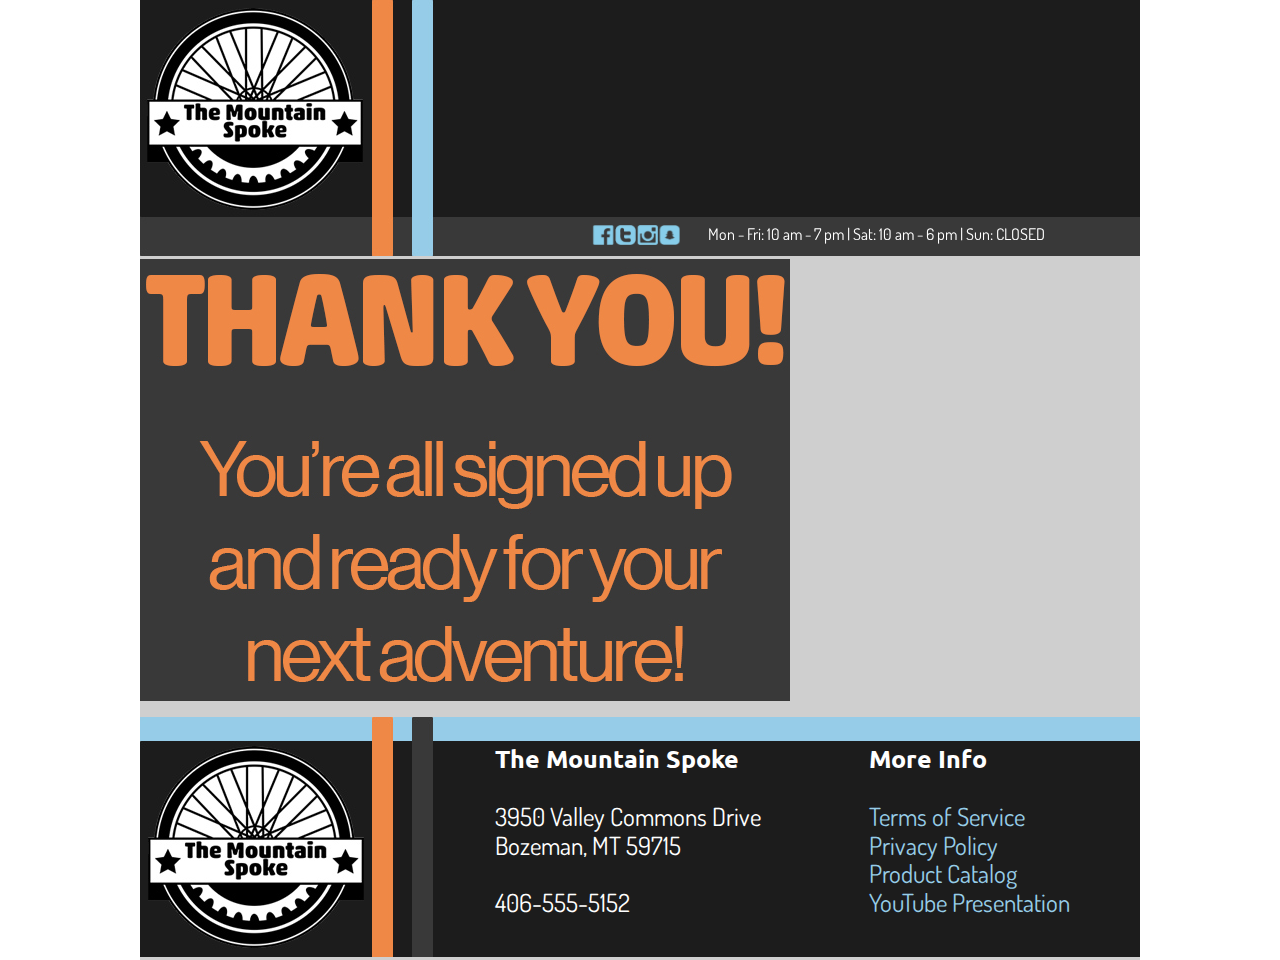
<file: thankyou.html>
<!DOCTYPE html>
<html lang="en-US">
    
<head>
    <meta charset="utf-8">
    <meta name="description" content="My Youtube Presentation for The Mountain Spoke website.">
    <title>The Mountain Spoke - Youtube Presentation</title>
    <meta name="author" content="Carly Kjelstrom">
    <meta name="viewport" content="width=device-width, initial-scale=1">
    <link href="css/normalize.css" rel="stylesheet" >
    <link href="css/main.css" rel="stylesheet" >
    <link href="css/medium.css" rel="stylesheet" >
    <link href="css/small.css" rel="stylesheet" >
</head>
    
<body>
        
<div class="content">
            
    <header>
        <img id="bannerheader" src="images/large-banner.jpg" alt="headerbanner"
            srcset="images/small-banner.jpg 580w,
                    images/medium-banner.jpg 750w,
                    images/large-banner.jpg 1000w"
            sizes="(max-width: 580px) 540px,
                (max-width: 900px) 710px,
                1000px" />
            <span id="businessHours" class="hide">Mon - Fri: 10 am - 7 pm | Sat: 10 am - 6 pm | Sun: CLOSED</span>
        <a href="#blank"><img id="socialMedia" src="images/social-media-images.png" alt="social media images"></a>
    </header>
    
    <nav class="navigation">
        <button onclick="myFunction()">&#9776;</button>
        <ul id="primaryNavigation" class="hide">
            <li><a href="index.html">Home</a></li>
            <li><a href="adventures.html">Adventure Tours</a></li>
            <li><a href="events.html">Events</a></li>
            <li><a href="shop.html">Shop</a></li>
            <li><a href="services.html">Services</a></li>
            <li><a href="contact.html">Contact Us</a></li>
        </ul> 
    </nav>
        
    <main>
        <div id="space"></div>
        <div>
            <img id="thankyou" src="images/thank-you.jpg" alt="thank you image">
        </div>
    </main>
        
    <footer id="bannerfooter">
        
        <div id="footerInfo">
            <p id="footLocation"><span id="bold">The Mountain Spoke</span>
                <br><br>
            3950 Valley Commons Drive
                <br>
            Bozeman, MT 59715
                <br><br>
            406-555-5152</p>

            <p id="footMoreInfo"><span id="bold">More Info</span>
                <br><br>
            <a href="https://media.termsfeed.com/pdf/terms-and-conditions-template.pdf" target="_blank">Terms of Service</a>
                <br>
            <a href="https://media.termsfeed.com/pdf/privacy-policy-template.pdf" target="_blank">Privacy Policy</a>
                <br>
            <a href="shop.html">Product Catalog</a>
                <br>
            <a href="youtube.html" target="_blank">YouTube Presentation</a></p>
        </div>
            
        <img id="footerbanner" src="images/large-footer.jpg" alt="footerbanner"
            srcset="images/small-footer.jpg 580w,
                    images/medium-footer.jpg 750w,
                    images/large-footer.jpg 1000w"
            sizes="(max-width: 580px) 540px,
                    (max-width: 900px) 710px,
                    1000px" />
    </footer>
        
    <script type="text/javascript" src="js/hamburger.js" defer></script>
    
</div>
        
</body>
    
</html>
</file>
<file: css/main.css>
@import url("https://fonts.googleapis.com/css?family=Cutive+Mono|Dosis:500|Ubuntu:700");

/*
font-family: 'Ubuntu', sans-serif;
font-family: 'Dosis', sans-serif;
font-family: 'Cutive Mono', monospace;
*/

/*
color: #ffffff;      white
color: #1c1c1c;      dark grey
color: #393939;      medium grey
color: #c0c0c0;      light grey
color: #ef8846;      orange
color: #96cce7;      blue
*/
/*------Prevents phones from resizing in landscape mode -------*/
html { -webkit-text-size-adjust: none}

/*-----------apply a natural box layout model to all elements -------------*/
* { -moz-box-sizing: border-box; -webkit-box-sizing: border-box; box-sizing: border-box; } 

nav ul {
    display: flex;
    display: -ms-flexbox;
    flex-wrap: wrap;
    -ms-flex-wrap: wrap;
}

nav ul.show {
    display: flex;
    display: -ms-flexbox;
}

nav ul.hide {
    display: none;
}
        
nav ul li {
    list-style: none;
    flex-basis: 100%;
    -ms-flex: 100%;
}

.navigation { 
    right: 220px;
    top: 158px;
    position: fixed;
}

#businessHours {
    right: 235px;
    top: 225px;
    position: fixed;
    color: #ffffff;
    font-family: 'Dosis', sans-serif;
}

#socialMedia {
    height: 20px;
    position: fixed;
    right: 600px;
    top: 225px;
}

nav button {
    position: fixed;
    right: 100px;
    top: 60px;
}

.navigation li a {
    font-family: 'Ubuntu', sans-serif;
    text-align: center;
    font-size: x-large;
    display: block;
    color: #ffffff;
    padding: .5rem 0;
    text-decoration: none;
}

.navigation li a:hover {
    background-color: #ef8846;
    color: #1c1c1c;
}

.navigation li a.active {
    background-color: #96cce7;
    color: #ffffff;
}

.content {
    max-width: 1000px;
    margin: 0 auto;
    background-color: #cfcfcf;
}

#bannerheader {
    align-self: center;
    top: 0px;
    position: fixed;
}

#footerInfo {
    float: right;
    position: relative;
    margin-bottom: -200px;
}

#footerbanner {
    align-self: center;
    bottom: 0px;
    position: static;
}

footer a:hover {
    background-color: #393939;
    color: #1c1c1c;
}

footer a:visited {
    color: #ef8846;
}

footer a:link {
    color: #96cce7;
}

footer a {
    text-decoration: none;
}

#footLocation, #footMoreInfo {
    color: #ffffff;
    font-family: 'Dosis', sans-serif;
    display: inline-block;
    margin: 40px 70px 0px 35px;
    font-size: 25px;
}

#bold {
    font-weight: 800;
    font-family: 'Ubuntu', sans-serif;
}

#team1 {
    width: 485px;
    float: right;
    margin-top: -520px;
    margin-right: 10px;
}

#bike1, #bike2, #bike3 {
    width: 290px;
}

#sale1, #sale2, #sale3 {
    width: 290px;
}

#repair1, #repair2, #repair3 {
    width: 290px;
}

#adventure1, #adventure2, #adventure3 {
    width: 450px;
    padding: 15px 0px 15px 15px;
}

.adventure1, .adventure2, .adventure3 {
    width: 450px;
    padding: 15px 45px 15px 0px;
    float: right;
    font-family: 'Dosis', sans-serif;
    font-size: 22px; 
}

#boldAdventure, #boldEvent, #shopBold, #serviceBold {
    font-weight: 800;
    font-family: 'Ubuntu', sans-serif;
    font-size: 26px;
}

#listBold {
    font-weight: bold;
    font-family: 'Ubuntu', sans-serif;
}

#event1, #event2, #event3 {
    width: 450px;
    padding: 15px 0px 15px 15px;
}

.event1, .event2, .event3 {
    width: 450px;
    padding: 15px 15px 15px 0px;
    float: right;
    font-family: 'Dosis', sans-serif;
    font-size: 22px;
}

main a:hover {
    background-color: #1c1c1c;
    color: #ef8846;
}

#activePage {
    color: #96cce7;
}

main a:visited {
    color: #ef8846;
}

main a {
    text-decoration: none;
}

#youtubeVideo {
    margin: 0px 0px 0px 180px;
}

.rightColumn p {
    padding-bottom: 30px;
    margin-top: -400px;
}

#saleSection {
    background-color: #ffffff;
}

#pageSection, #pageSection2 {
    font-family: 'Dosis', sans-serif;
    padding-right: 10px;
}

#pageSection ul li {
    list-style: none;
    margin-left: -40px;
}

#rcorners1 {
    border-radius: 25px;
    background: #ef8846;
    color: #ffffff;
    padding: 15px 10px 20px 10px; 
    width: 175px;
    height: 50px; 
    text-align: center;
    font-family: 'Dosis', sans-serif;
    font-size: 20px;
    font-weight: 800;
}

#rcorners2 {
    border-radius: 25px;
    background: #ef8846;
    color: #ffffff;
    padding: 15px 10px 20px 10px; 
    width: 200px;
    height: 70px; 
    text-align: center;
    font-family: 'Dosis', sans-serif;
    font-size: 20px;
    font-weight: 800;
}

#pageButtons {
    display: flex;
    margin: -100px 40px 0px 40px;
    position: static;
}

#saleButtons {
    display: flex;
    margin: -120px 40px 0px 10px;
    position: static;
}

.buttonColumn {
    flex: 33.33%;
    padding: 0px 150px 0px 20px;
    width: 100%;
}

.row {
    display: flex;
}

.column {
    flex: 33.33%;
    padding: 15px 0px 15px 15px;
    width: 100%;
}

#mapSection {
    padding: 30px 0px 15px 15px;
}

#mapAdjecent {
    width: 350px;
    float: right;
    margin-top: -500px;
    margin-right: 10px;
}

h3 {
    font-size: 35px;
    font-family: 'Ubuntu', sans-serif;
}

#mapAdjecent p {
    font-family: 'Dosis', sans-serif;
    font-size: 28px;
    padding-right: 10px;
}

.mapouter {
    text-align: right;
    height: 500px;
    width: 600px;
}

.gmap_canvas {
    overflow: hidden;
    background: none!important;
    height: 500px;
    width: 600px;
}

#space {
    height: 259px;
}

/* Style inputs */
h2 {
    font-family: 'Ubuntu', sans-serif;
    font-size: 50px;
}

#contact {
    font-family: 'Ubuntu', sans-serif;
}

label {
    font-family: 'Dosis', sans-serif;
    font-size: 20px;
}

input[type=text], select, textarea {
    width: 100%;
    padding: 12px;
    border: 1px solid #ccc;
    margin-top: 6px;
    margin-bottom: 16px;
    resize: vertical;
    font-family: 'Dosis', sans-serif;
}

input[type=submit] {
    background-color: #96cce7;
    color: #000000;
    padding: 12px 20px;
    border: none;
    cursor: pointer;
    font-family: 'Dosis', sans-serif;
}

input[type=submit]:hover {
    background-color: #ef8846;
    font-family: 'Dosis', sans-serif;
}

/* Style the container/contact section */
.container {
    border-radius: 5px;
    background-color: #cfcfcf;
    padding: 10px;
}

/* Create two columns that float next to eachother */
.contactColumn {
    float: left;
    width: 50%;
    margin-top: 6px;
    padding: 20px;
}

/* Clear floats after the columns */
.contactRow:after {
    content: "";
    display: table;
    clear: both;
}

body {
    font-family: 'Dosis', sans-serif;
}

* {box-sizing: border-box}

/* Full-width input fields */
input[type=text], input[type=password] {
    width: 100%;
    padding: 15px;
    margin: 5px 0 22px 0;
    display: inline-block;
    border: none;
    background: #f1f1f1;
}

input[type=text]:focus, input[type=password]:focus {
    background-color: #ddd;
    outline: none;
}

hr {
    border: 1px solid #f1f1f1;
    margin-bottom: 25px;
}

/* Set a style for all buttons */
button {
    background-color: #96cce7;;
    color: #1c1c1c;
    padding: 14px 20px;
    margin: 8px 0;
    border: none;
    cursor: pointer;
    width: 100%;
    opacity: 0.7;
}

button:hover {
    opacity:1;
}

/* Extra styles for the cancel button */
.cancelbtn {
    padding: 14px 20px;
    background-color: #ef8846;
}

/* Float cancel and signup buttons and add an equal width */
.cancelbtn, .signupbtn {
  float: left;
  width: 50%;
}

/* Add padding to container elements */
.container {
    padding: 16px;
}

/* Clear floats */
.clearfix::after {
    content: "";
    clear: both;
    display: table;
}
</file>
<file: css/medium.css>
<link href="https://fonts.googleapis.com/css?family=Cutive+Mono|Dosis:500|Ubuntu:700" rel="stylesheet">

/*
font-family: 'Ubuntu', sans-serif;
font-family: 'Dosis', sans-serif;
font-family: 'Cutive Mono', monospace;
*/

@media only screen and (min-width: 37.5em) {   
    

} /* end of media query */
</file>
<file: css/small.css>
@import url("https://fonts.googleapis.com/css?family=Cutive+Mono|Dosis:500|Ubuntu:700");

/*
font-family: 'Ubuntu', sans-serif;
font-family: 'Dosis', sans-serif;
font-family: 'Cutive Mono', monospace;
*/
 
@media only screen and (min-width: 400px) {   

nav ul li {
    flex-basis: auto; 
    -ms-flex: auto;
}
    
nav ul li {
    -ms-flex: 0 0 auto;
}
     
.navigation {
    overflow: hidden;
}

.navigation li a {
    color: #ffffff;
    font-size: 20px;
    padding: 10px 15px 10px;
    text-decoration: none;
}
    
nav button {
    display: none;
}

} /* end of media query */
</file>
<file: css/large.css>
<link href="https://fonts.googleapis.com/css?family=Cutive+Mono|Dosis:500|Ubuntu:700" rel="stylesheet">

/*
font-family: 'Ubuntu', sans-serif;
font-family: 'Dosis', sans-serif;
font-family: 'Cutive Mono', monospace;
*/

@media only screen and (min-width: 1141px){
 


}  /* end of media query */
</file>
